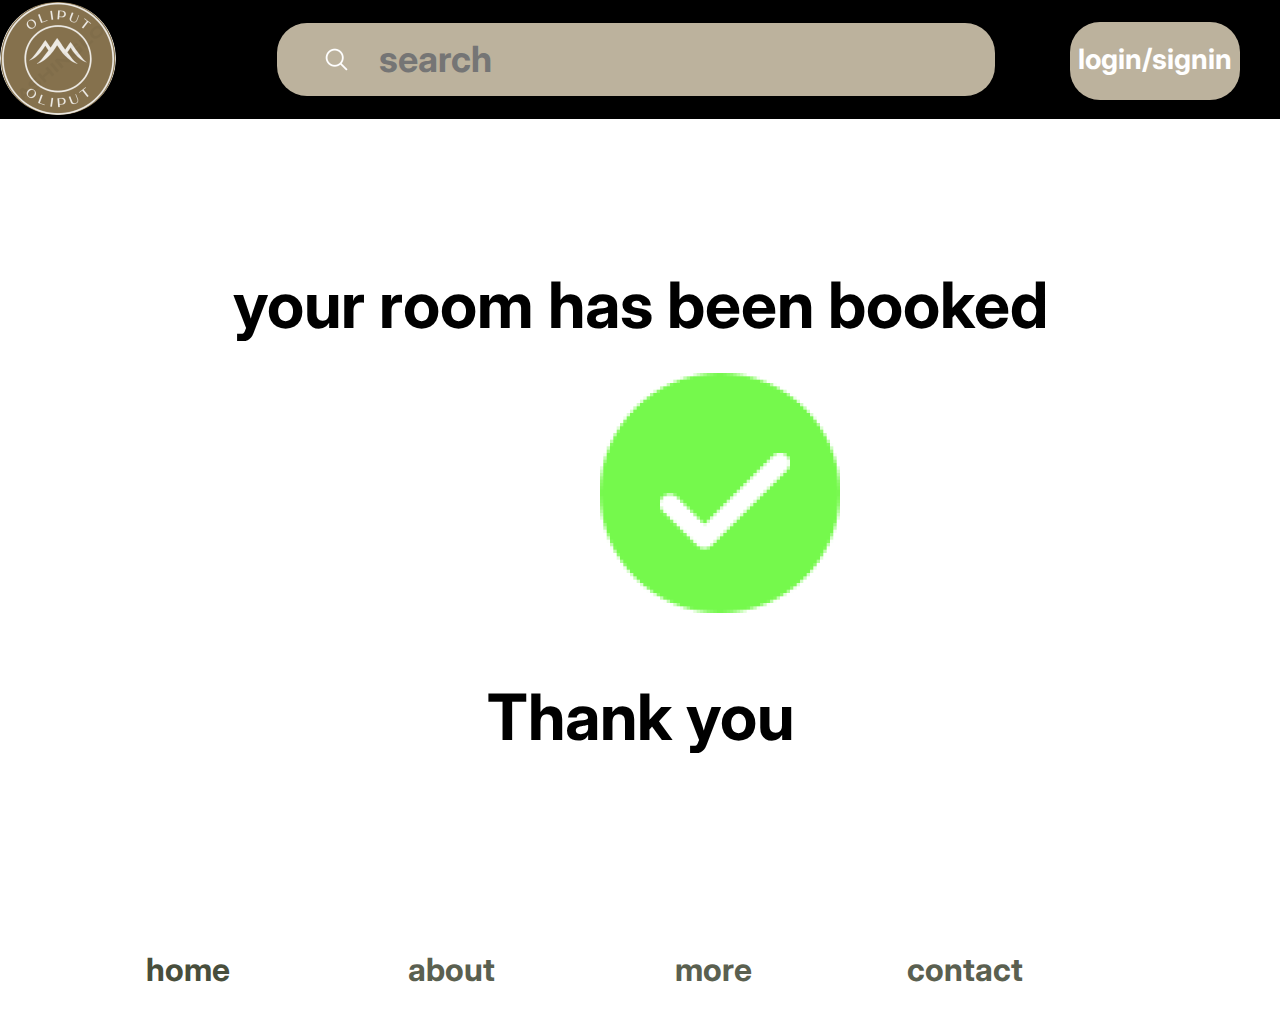
<file: assignment 2/desktop-10.html>
<!DOCTYPE html>
<html>
  <head>
    <meta charset="utf-8" />
    <meta name="viewport" content="initial-scale=1, width=device-width" />

    <link rel="stylesheet" href="./global.css" />
    <link rel="stylesheet" href="./desktop-10.css" />
    <link
      rel="stylesheet"
      href="https://fonts.googleapis.com/css2?family=Inter:wght@300;400;600;700;800&display=swap"
    />
  </head>
  <body>
    <div class="desktop-10">
      <div class="smashinglogo-variations-g3"></div>
      <header class="first-frame">
        <div class="first-frame-child"></div>
        <div class="second-frame">
          <img
            class="smashinglogo-preview-goog3"
            loading="lazy"
            alt=""
            src="./public/smashinglogo---preview--google-chrome-29022024-14-48-19-2-21@2x.png"
          />
        </div>
        <div class="third-frame">
          <div class="search-box">
            <div class="search-box-child"></div>
            <img class="search-icon5" alt="" src="./public/search1@2x.png" />

            <input class="search6" placeholder="search" type="text" />
          </div>
        </div>
        <div class="login-frame">
          <button class="booked-room-message">
            <div class="booked-room-message-child"></div>
            <b class="loginsignin2" id="loginsigninText">login/signin</b>
          </button>
        </div>
      </header>
      <main class="line-divider1">
        <div class="line-divider-child"></div>
        <section class="u-p-i-container">
          <h1 class="your-room-has">your room has been booked</h1>
        </section>
        <h1 class="thank-you">Thank you</h1>
        <footer class="more-contact-link">
          <img class="home-about-links" loading="lazy" alt="" />

          <div class="first-contact-frame">
            <div class="second-contact-frame">
              <div class="home-wrapper">
                <b class="home5">home</b>
              </div>
              <div class="about-wrapper">
                <b class="about5">about</b>
              </div>
              <b class="more7">more</b>
              <b class="contact5">contact </b>
            </div>
          </div>
        </footer>
        <div class="upi-container">
          <b class="upi1">UPI</b>
          <img class="ok-icon" loading="lazy" alt="" src="./public/ok@2x.png" />
        </div>
      </main>
    </div>

    <script>
      var loginsigninText = document.getElementById("loginsigninText");
      if (loginsigninText) {
        loginsigninText.addEventListener("click", function (e) {
          window.location.href = "./desktop-2.html";
        });
      }
      </script>
  </body>
</html>
</file>
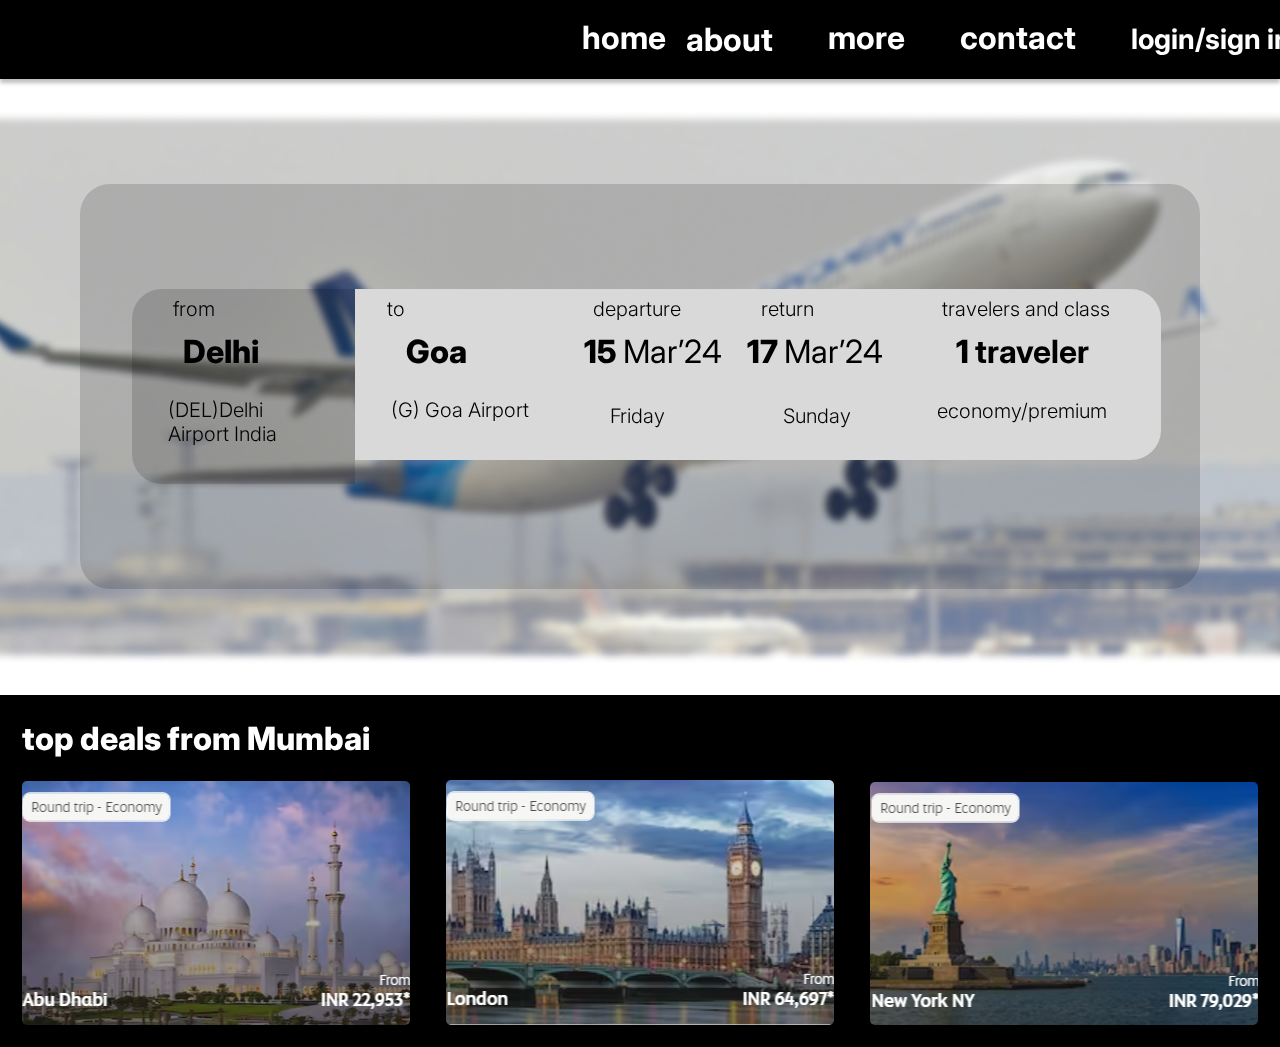
<file: assignment 2/desktop-6.html>
<!DOCTYPE html>
<html>
  <head>
    <meta charset="utf-8" />
    <meta name="viewport" content="initial-scale=1, width=device-width" />

    <link rel="stylesheet" href="./global.css" />
    <link rel="stylesheet" href="./desktop-6.css" />
    <link
      rel="stylesheet"
      href="https://fonts.googleapis.com/css2?family=Inter:wght@300;400;600;700;800&display=swap"
    />
  </head>
  <body>
    <div class="desktop-6">
      <header class="f-r-a-m-e-delhi-airport">
        <div class="f-r-a-m-e-delhi-airport-child"></div>
        <div class="f-r-a-m-emore">
          <h2 class="home1" id="homeText">home</h2>
          <div class="t-e-x-thome">
            <h2 class="about1" id="aboutText">about</h2>
          </div>
        </div>
        <h2 class="more1">more</h2>
        <div class="f-r-a-m-econtact">
          <h2 class="contact1">contact</h2>
        </div>
        <div class="frame-delhi-d-e-l-delhi-airpor">
          <h3 class="loginsign-in1" id="loginsignInText">login/sign in</h3>
        </div>
      </header>
      <section class="rectangle-delhi-airport-image">
        <div class="wrapper-daniel-eledut-xdkx1nkg">
          <img
            class="daniel-eledut-xdkx1nkgjpe-unsp-icon"
            loading="lazy"
            alt=""
            src="./public/danieleledutxdkx1nkgjpeunsplash-1@2x.png"
          />
        </div>
        <div class="t-e-x-tfromdeparture">
          <div class="rectangle-shape"></div>
          <div class="t-e-x-ttoarrival">
            <div class="frame-delhi-goa-flight"></div>
            <div class="f-r-a-m-e-d-e-l-delhi-airport">
              <div class="text-friday-sunday">
                <div class="from">from</div>
                <div class="t-e-x-ttraveler">
                  <h2 class="delhi1">Delhi</h2>
                </div>
              </div>
            </div>
            <div class="deldelhi-airport-india">(DEL)Delhi Airport India</div>
          </div>
          <div class="t-e-x-ttoarrival1">
            <div class="t-e-x-ttoarrival-child"></div>
            <div class="to-parent">
              <div class="to">to</div>
              <div class="airport-info">
                <h2 class="goa1">Goa</h2>
              </div>
            </div>
            <div class="g-goa-airport-wrapper">
              <div class="g-goa-airport">(G) Goa Airport</div>
            </div>
          </div>
          <div class="t-e-x-ttoarrival2">
            <div class="t-e-x-ttoarrival-item"></div>
            <div class="frame-container">
              <div class="departure-wrapper">
                <div class="departure">departure</div>
              </div>
              <div class="mar24">
                <span class="span">15 </span>
                <span>Mar’24</span>
              </div>
            </div>
            <div class="friday-wrapper">
              <div class="friday">Friday</div>
            </div>
          </div>
          <div class="t-e-x-ttoarrival3">
            <div class="t-e-x-ttoarrival-inner"></div>
            <div class="frame-div">
              <div class="return-wrapper">
                <div class="return">return</div>
              </div>
              <div class="mar241">
                <span class="span1">17 </span>
                <span>Mar’24</span>
              </div>
            </div>
            <div class="sunday-wrapper">
              <div class="sunday">Sunday</div>
            </div>
          </div>
          <div class="traveler-details-parent">
            <div class="traveler-details"></div>
            <div class="frame-wrapper">
              <div class="travelers-and-class-parent">
                <div class="travelers-and-class">travelers and class</div>
                <div class="traveler-wrapper">
                  <h2 class="traveler">
                    <span class="span2">1 </span>
                    <span>traveler</span>
                  </h2>
                </div>
              </div>
            </div>
            <div class="seat-class">
              <div class="economypremium">economy/premium</div>
            </div>
          </div>
        </div>
      </section>
      <b class="enter-the-code">Enter the code we just sent you</b>
      <section class="rectangle-container">
        <div class="frame-child1"></div>
        <div class="mumbai-top-deals">
          <h2 class="top-deals-from">top deals from Mumbai</h2>
        </div>
        <div class="etihad-booking-section">
          <img
            class="etihad-airways-book-flights"
            loading="lazy"
            alt=""
            src="./public/etihad-airways--book-flights-manage-and-checkin-online--google-chrome-01032024-20-46-51-2-1@2x.png"
          />

          <img
            class="etihad-airways-book-flights1"
            loading="lazy"
            alt=""
            src="./public/etihad-airways--book-flights-manage-and-checkin-online--google-chrome-01032024-20-46-51-3-1@2x.png"
          />

          <img
            class="etihad-airways-book-flights2"
            loading="lazy"
            alt=""
            src="./public/etihad-airways--book-flights-manage-and-checkin-online--google-chrome-01032024-20-46-51-4-1@2x.png"
          />
        </div>
      </section>
    </div>

    <script>
      var homeText = document.getElementById("homeText");
      if (homeText) {
        homeText.addEventListener("click", function (e) {
          window.location.href = "./desktop-4.html";
        });
      }
      
      var aboutText = document.getElementById("aboutText");
      if (aboutText) {
        aboutText.addEventListener("click", function (e) {
          window.location.href = "./desktop-5.html";
        });
      }
      
      var loginsignInText = document.getElementById("loginsignInText");
      if (loginsignInText) {
        loginsignInText.addEventListener("click", function (e) {
          window.location.href = "./desktop-2.html";
        });
      }
      </script>
  </body>
</html>
</file>
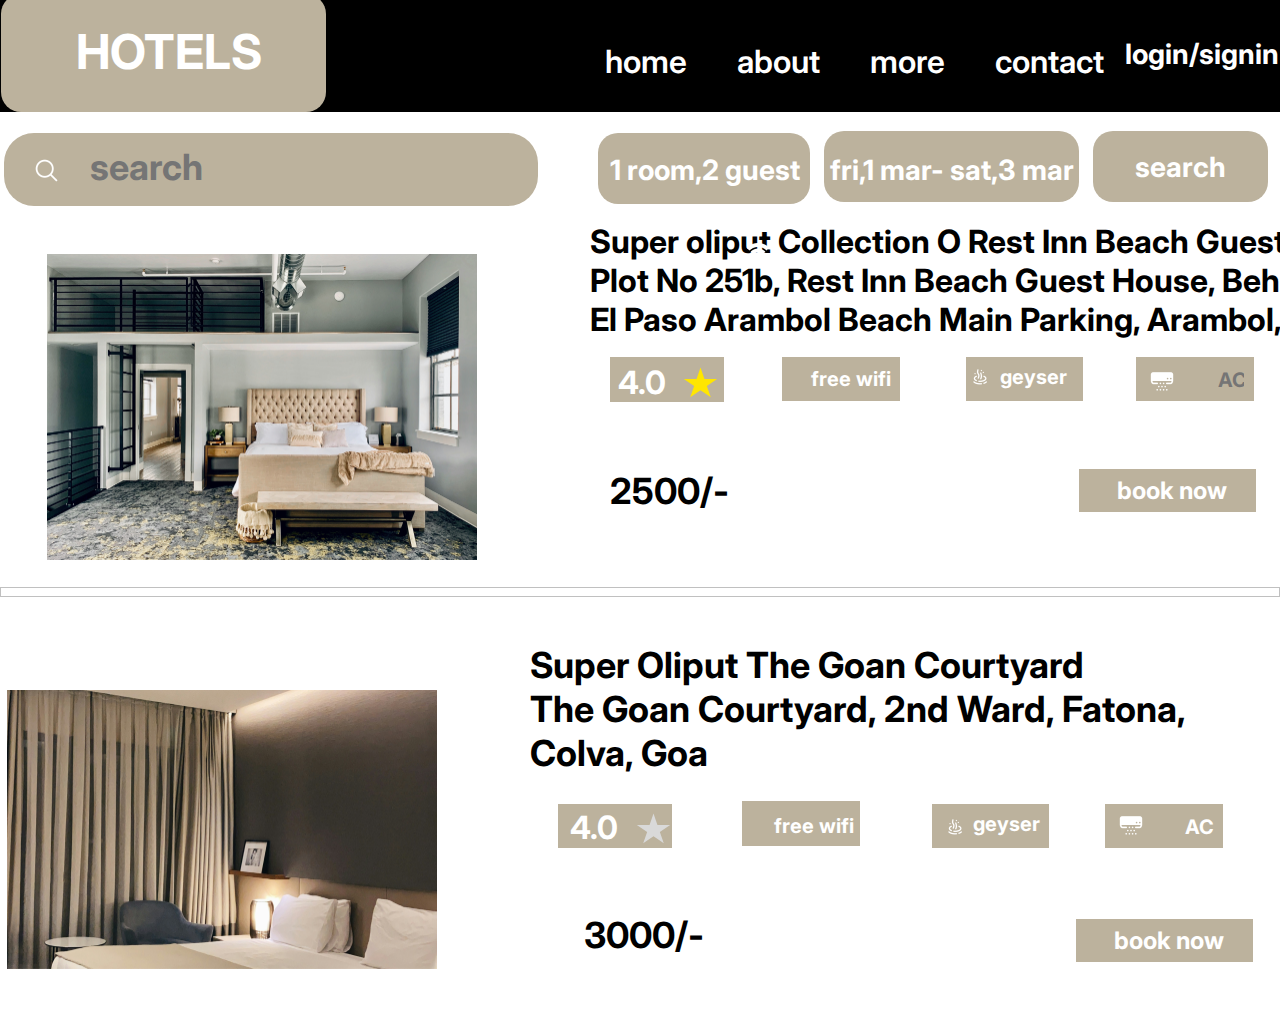
<file: assignment 2/desktop-7.html>
<!DOCTYPE html>
<html>
  <head>
    <meta charset="utf-8" />
    <meta name="viewport" content="initial-scale=1, width=device-width" />

    <link rel="stylesheet" href="./global.css" />
    <link rel="stylesheet" href="./desktop-7.css" />
    <link
      rel="stylesheet"
      href="https://fonts.googleapis.com/css2?family=Inter:wght@300;400;600;700;800&display=swap"
    />
  </head>
  <body>
    <div class="desktop-7">
      <div class="smashinglogo-variations-g"></div>
      <div class="point3d-commercial-imaging-ltd"></div>
      <div class="f-r-a-m-e-header">
        <header class="luggage-assistance">Luggage Assistance</header>
      </div>
      <div class="us-dollar-circled"></div>
      <section class="frame-container1">
        <div class="hotels-section">
          <div class="hotels-section-child"></div>
          <div class="search-bar-frame">
            <div class="search-bar-frame-child"></div>
            <h3 class="hotels">HOTELS</h3>
          </div>
          <div class="login-signin-button">
            <div class="frame-collection">
              <div class="fri-mar-sat-mar-section">
                <div class="search-container">
                  <div class="home2" id="homeText">home</div>
                  <div class="about2" id="aboutText">about</div>
                  <div class="more2" id="moreText">more</div>
                  <div class="contact2">contact</div>
                </div>
              </div>
              <b class="loginsignin" id="loginsigninText">login/signin</b>
            </div>
          </div>
        </div>
      </section>
      <section class="backgrounds-frame">
        <div class="header-frame">
          <div class="framesfor-h-o-t-e-l-s-wrapper">
            <div class="framesfor-h-o-t-e-l-s">
              <div class="search-icon-parent">
                <div class="search-icon1"></div>
                <div class="searchinput">
                  <div class="searchinput-child"></div>
                  <div class="backgrounds">
                    <img
                      class="search-icon2"
                      alt=""
                      src="./public/search1@2x.png"
                    />
                  </div>
                  <input class="search1" placeholder="search" type="text" />
                </div>
              </div>
              <div class="reisetopia-ai6su7mu9ro-unsplas-parent">
                <div class="reisetopia-ai6su7mu9ro-unsplas"></div>
                <img
                  class="adam-winger-vgs8z60yt2c-unspla-icon"
                  loading="lazy"
                  alt=""
                  src="./public/adamwingervgs8z60yt2cunsplash-1@2x.png"
                />
              </div>
            </div>
          </div>
          <div class="frame-container-parent">
            <div class="frame-container2">
              <div class="frame-container-inner">
                <div class="frame-parent1">
                  <div class="frame-wrapper1">
                    <div class="rectangle-parent1">
                      <div class="frame-child2"></div>
                      <b class="room2-guest">1 room,2 guest</b>
                    </div>
                  </div>
                  <div class="date-picker">
                    <div class="date-picker-child"></div>
                    <b class="fri1-mar-sat3">fri,1 mar- sat,3 mar</b>
                  </div>
                  <button class="date-picker1">
                    <div class="date-picker-item"></div>
                    <b class="search2">search</b>
                  </button>
                </div>
              </div>
              <b class="super-oliput-collection-container">
                <p class="super-oliput-collection">
                  Super oliput Collection O Rest Inn Beach Guest House
                </p>
                <p class="plot-no-251b">
                  Plot No 251b, Rest Inn Beach Guest House, Behind Hotel El Paso
                  Arambol Beach Main Parking, Arambol, Goa
                </p>
              </b>
              <div class="facility-group">
                <div class="hot-springs-label">
                  <div class="parent-frame">
                    <div class="child-frame">
                      <div class="child-frame-child"></div>
                      <b class="text-frame">4.0</b>
                      <img
                        class="star-icon"
                        loading="lazy"
                        alt=""
                        src="./public/star-1.svg"
                      />
                    </div>
                  </div>
                  <button class="rectangle-shape1">
                    <div class="child-frame1"></div>
                    <div class="text-frame1">
                      <b class="free-wifi">free wifi</b>
                      <img
                        class="wi-fi-icon"
                        alt=""
                        src="./public/wifi@2x.png"
                      />
                    </div>
                  </button>
                  <button class="frame-button">
                    <div class="frame-child3"></div>
                    <img
                      class="hot-springs-icon"
                      alt=""
                      src="./public/hot-springs@2x.png"
                    />

                    <b class="geyser">geyser</b>
                  </button>
                  <div class="rectangle-parent2">
                    <div class="frame-child4"></div>
                    <div class="air-conditioner-wrapper">
                      <img
                        class="air-conditioner-icon"
                        alt=""
                        src="./public/air-conditioner@2x.png"
                      />
                    </div>
                    <input class="ac" placeholder="AC" type="text" />
                  </div>
                </div>
              </div>
            </div>
            <div class="line-shape">
              <div class="parent">
                <b class="b">2500/-</b>
                <div class="rectangle-parent3">
                  <div class="frame-child5"></div>
                  <b class="book-now" id="bookNowText">book now</b>
                </div>
              </div>
            </div>
          </div>
        </div>
      </section>
      <div class="desktop-7-inner">
        <img class="line-icon" alt="" />
      </div>
      <section class="desktop-7-child">
        <footer class="linus-mimietz-p3uwyaujtqo-unsp-parent">
          <img
            class="linus-mimietz-p3uwyaujtqo-unsp-icon"
            alt=""
            src="./public/linusmimietzp3uwyaujtqounsplash-1@2x.png"
          />

          <div class="parent-frame-wrapper">
            <div class="parent-frame1">
              <div class="search-area">
                <b class="super-oliput-the-container">
                  <p class="super-oliput-the">
                    Super Oliput The Goan Courtyard
                  </p>
                  <p class="the-goan-courtyard">
                    The Goan Courtyard, 2nd Ward, Fatona, Colva, Goa
                  </p>
                </b>
              </div>
              <div class="hotel-name">
                <div class="hot-springs-a-c">
                  <div class="star-rating">
                    <div class="info-label">
                      <div class="info-label-child"></div>
                      <b class="book-now-c">4.0</b>
                      <div class="frame-with-star">
                        <img
                          class="parent-frame-icon"
                          alt=""
                          src="./public/parent-frame.svg"
                        />
                      </div>
                    </div>
                  </div>
                  <div class="free-wifi-symbol">
                    <div class="price-tag">
                      <div class="book-now-c-t-a-label"></div>
                      <div class="free-wifi-parent">
                        <b class="free-wifi1">free wifi</b>
                        <img
                          class="wi-fi-icon1"
                          alt=""
                          src="./public/wifi@2x.png"
                        />
                      </div>
                    </div>
                  </div>
                  <div class="geyser-a-c">
                    <div class="geyser-a-c-child"></div>
                    <div class="air-conditioner">
                      <img
                        class="hot-springs-icon1"
                        alt=""
                        src="./public/hot-springs@2x.png"
                      />
                    </div>
                    <b class="geyser1">geyser</b>
                  </div>
                  <div class="geyser-a-c1">
                    <div class="geyser-a-c-item"></div>
                    <img
                      class="air-conditioner-icon1"
                      alt=""
                      src="./public/air-conditioner@2x.png"
                    />

                    <div class="ac-wrapper">
                      <b class="ac1">AC</b>
                    </div>
                  </div>
                </div>
              </div>
              <div class="u-s-d-icon-parent">
                <div class="u-s-d-icon">
                  <div class="search-frame">
                    <div class="hot-springs-frame">
                      <div class="us-dollar-circled1"></div>
                    </div>
                    <b class="wi-fi-label-container">
                      <p class="p">3000/-</p>
                    </b>
                  </div>
                </div>
                <div class="book-now-button">
                  <div class="book-now-button-child"></div>
                  <b class="book-now1">book now</b>
                </div>
              </div>
            </div>
          </div>
        </footer>
      </section>
    </div>

    <script>
      var homeText = document.getElementById("homeText");
      if (homeText) {
        homeText.addEventListener("click", function (e) {
          window.location.href = "./desktop-4.html";
        });
      }
      
      var aboutText = document.getElementById("aboutText");
      if (aboutText) {
        aboutText.addEventListener("click", function (e) {
          window.location.href = "./desktop-5.html";
        });
      }
      
      var moreText = document.getElementById("moreText");
      if (moreText) {
        moreText.addEventListener("click", function (e) {
          window.location.href = "./desktop-5.html";
        });
      }
      
      var loginsigninText = document.getElementById("loginsigninText");
      if (loginsigninText) {
        loginsigninText.addEventListener("click", function (e) {
          window.location.href = "./desktop-2.html";
        });
      }
      
      var bookNowText = document.getElementById("bookNowText");
      if (bookNowText) {
        bookNowText.addEventListener("click", function (e) {
          window.location.href = "./desktop-8.html";
        });
      }
      </script>
  </body>
</html>
</file>
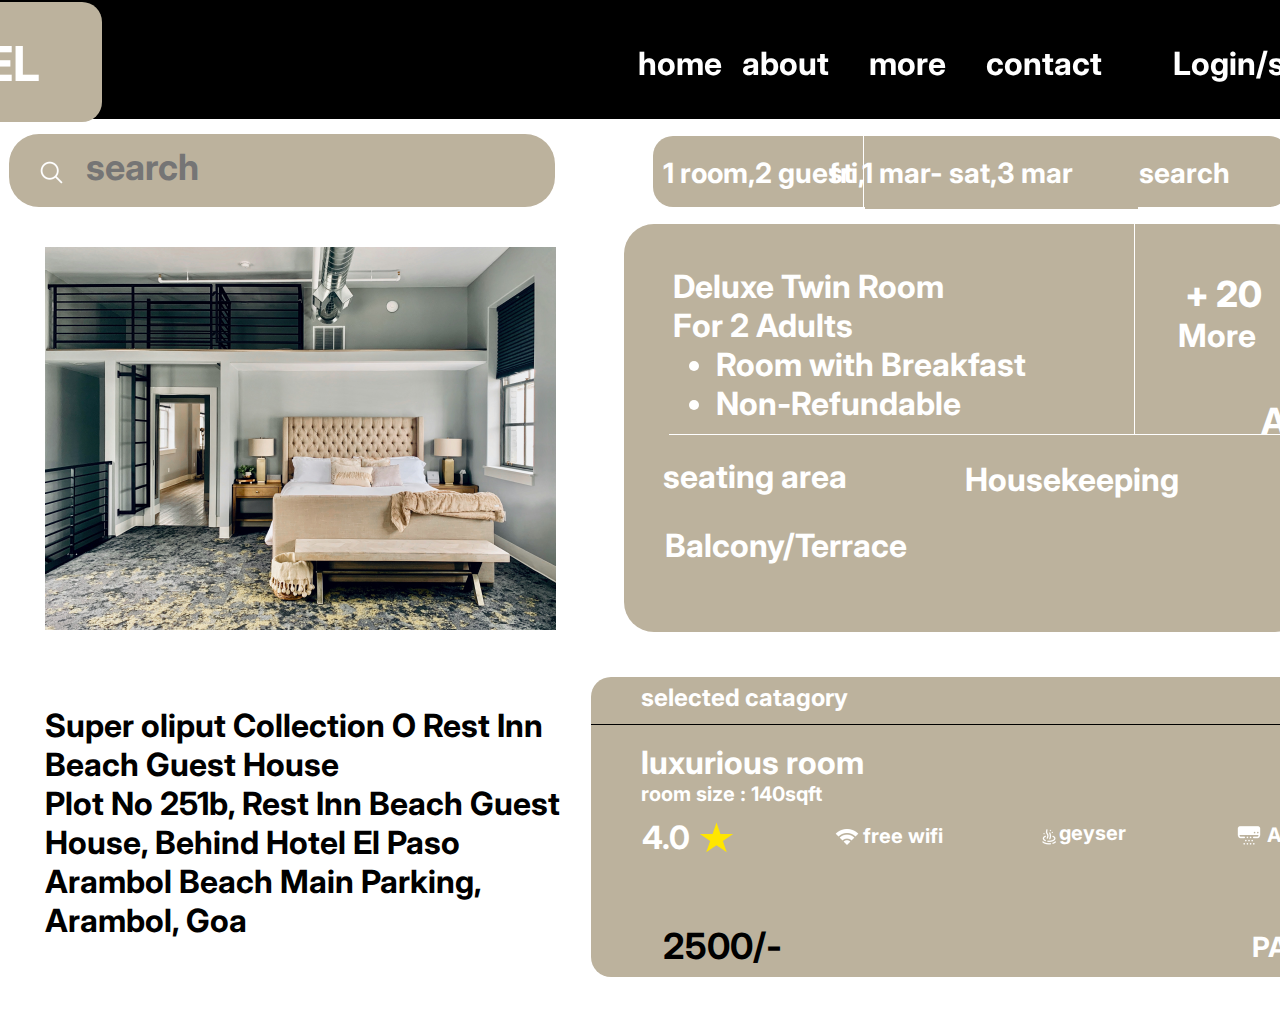
<file: assignment 2/desktop-8.html>
<!DOCTYPE html>
<html>
  <head>
    <meta charset="utf-8" />
    <meta name="viewport" content="initial-scale=1, width=device-width" />

    <link rel="stylesheet" href="./global.css" />
    <link rel="stylesheet" href="./desktop-8.css" />
    <link
      rel="stylesheet"
      href="https://fonts.googleapis.com/css2?family=Inter:wght@300;400;600;700;800&display=swap"
    />
  </head>
  <body>
    <div class="desktop-8">
      <div class="desktop-8-child"></div>
      <b class="selected">selected</b>
      <div class="smashinglogo-variations-g1"></div>
      <div class="frame-parent2">
        <header class="frame-header">
          <div class="frame-child6"></div>
          <div class="home-parent">
            <b class="home3" id="homeText">home</b>
            <b class="about3" id="aboutText">about</b>
          </div>
          <b class="more3" id="moreText">more</b>
          <div class="contact-wrapper">
            <b class="contact3">contact </b>
          </div>
          <b class="loginsign-in2" id="loginsignInText">Login/sign in</b>
        </header>
        <div class="days-of-week-text">
          <button class="rectangle-parent4">
            <div class="frame-child7"></div>
            <b class="hotel1"> HOTEL </b>
          </button>
        </div>
      </div>
      <input class="desktop-8-item" type="text" />

      <div class="reisetopia-ai6su7mu9ro-unsplas1"></div>
      <div class="search-container1">
        <div class="search-bar-parent">
          <div class="search-bar">
            <div class="search-bar-child"></div>
            <img class="search-icon3" alt="" src="./public/search1@2x.png" />

            <input class="search3" placeholder="search" type="text" />
          </div>
          <div class="room-guest-label-parent">
            <div class="room-guest-label">
              <div class="room-guest-label-child"></div>
              <b class="room2-guest1">1 room,2 guest</b>
            </div>
            <div class="more-amenities-label"></div>
          </div>
        </div>
        <b class="fri1-mar-sat31">fri,1 mar- sat,3 mar</b>
        <button class="rectangle-parent5">
          <div class="frame-child8"></div>
          <div class="line-div"></div>
          <div class="search-wrapper">
            <b class="search4">search</b>
          </div>
        </button>
      </div>
      <div class="dividerline"></div>
      <div class="more-amenities">
        <p class="p1">
          <b class="b1"> </b>
          <span class="span3"> + 20</span>
        </p>
        <p class="more4">
          <b class="more5"> More </b>
        </p>
        <p class="amenities">
          <b class="amenities1">Amenities</b>
        </p>
      </div>
      <main class="adamwinger-v-gszy-tcunsplashre-parent">
        <section class="adamwinger-v-gszy-tcunsplashre">
          <div class="superoliputcollectionheader">
            <img
              class="adam-winger-vgs8z60yt2c-unspla-icon1"
              loading="lazy"
              alt=""
              src="./public/adamwingervgs8z60yt2cunsplash-11@2x.png"
            />
          </div>
          <div class="seatingarea">
            <div class="seatingarea-child"></div>
            <div class="housekeeping">
              <div class="balcony-terrace">
                <div class="deluxetwinroomdescription">
                  <b class="deluxe-twin-room-container">
                    <p class="deluxe-twin-room">Deluxe Twin Room</p>
                    <p class="for-2-adults">For 2 Adults</p>
                    <ul class="room-with-breakfast-non-refund">
                      <li class="room-with-breakfast">Room with Breakfast</li>
                      <li class="non-refundable">Non-Refundable</li>
                    </ul>
                    <p class="blank-line">&nbsp;</p>
                  </b>
                </div>
                <div class="selectedcategory"></div>
              </div>
            </div>
            <div class="p-a-yframe">
              <div class="seating-area-parent">
                <b class="seating-area">seating area</b>
                <div class="housekeeping-wrapper">
                  <b class="housekeeping1">
                    <p class="housekeeping2">Housekeeping</p>
                  </b>
                </div>
              </div>
              <div class="separatorline">
                <b class="balconyterrace">Balcony/Terrace</b>
              </div>
            </div>
          </div>
        </section>
        <section class="amenitiestext">
          <div class="hotelinfotext">
            <b class="super-oliput-collection-container1">
              <p class="super-oliput-collection1">
                Super oliput Collection O Rest Inn Beach Guest House
              </p>
              <p class="plot-no-251b1">
                Plot No 251b, Rest Inn Beach Guest House, Behind Hotel El Paso
                Arambol Beach Main Parking, Arambol, Goa
              </p>
            </b>
          </div>
          <div class="pricerectangle">
            <div class="pricerectangle-child"></div>
            <div class="roomsizetext-parent">
              <div class="roomsizetext">
                <b class="luxurious-room">
                  <p class="luxurious-room1">luxurious room</p>
                </b>
                <b class="room-size">room size : 140sqft</b>
              </div>
              <div class="wifiicons">
                <div class="freewifitext">
                  <b class="seatingareatext">4.0</b>
                  <img
                    class="housekeepingtext-icon"
                    loading="lazy"
                    alt=""
                    src="./public/star-1.svg"
                  />
                </div>
                <div class="balconyterracetext">
                  <div class="superoliputcollection">
                    <div class="wi-fi"></div>
                    <img
                      class="wi-fi-icon2"
                      loading="lazy"
                      alt=""
                      src="./public/wifi@2x.png"
                    />
                  </div>
                  <b class="free-wifi2">free wifi</b>
                </div>
                <div class="geyserimagecontainer">
                  <div class="hot-springs-area">
                    <div class="hot-springs-frame1">
                      <div class="hot-springs"></div>
                      <img
                        class="hot-springs-icon2"
                        loading="lazy"
                        alt=""
                        src="./public/hot-springs@2x.png"
                      />
                    </div>
                    <div class="geyser-label">
                      <b class="geyser2">geyser</b>
                    </div>
                  </div>
                </div>
                <div class="a-c-frames">
                  <div class="selected-category-star">
                    <div class="star-frame">
                      <div class="air-conditioner1"></div>
                      <img
                        class="air-conditioner-icon2"
                        loading="lazy"
                        alt=""
                        src="./public/air-conditioner@2x.png"
                      />
                    </div>
                    <b class="ac2">AC</b>
                  </div>
                </div>
              </div>
              <div class="line-separator1"></div>
              <div class="more-amenities-label1">
                <div class="parent-frame2">
                  <div class="star"></div>
                </div>
                <b class="selected-catagory">selected catagory</b>
              </div>
            </div>
            <div class="payment-frame">
              <img class="pay-button-label" loading="lazy" alt="" />

              <div class="line-separator-label">
                <div class="footer-frame">
                  <div class="us-dollar-circled2"></div>
                  <b class="currency-circle">2500/-</b>
                </div>
                <b class="pay" id="pAYText">PAY</b>
              </div>
            </div>
          </div>
        </section>
      </main>
    </div>

    <script>
      var homeText = document.getElementById("homeText");
      if (homeText) {
        homeText.addEventListener("click", function (e) {
          window.location.href = "./desktop-4.html";
        });
      }
      
      var aboutText = document.getElementById("aboutText");
      if (aboutText) {
        aboutText.addEventListener("click", function (e) {
          window.location.href = "./desktop-5.html";
        });
      }
      
      var moreText = document.getElementById("moreText");
      if (moreText) {
        moreText.addEventListener("click", function (e) {
          window.location.href = "./desktop-5.html";
        });
      }
      
      var loginsignInText = document.getElementById("loginsignInText");
      if (loginsignInText) {
        loginsignInText.addEventListener("click", function (e) {
          window.location.href = "./desktop-2.html";
        });
      }
      
      var pAYText = document.getElementById("pAYText");
      if (pAYText) {
        pAYText.addEventListener("click", function (e) {
          window.location.href = "./desktop-9.html";
        });
      }
      </script>
  </body>
</html>
</file>
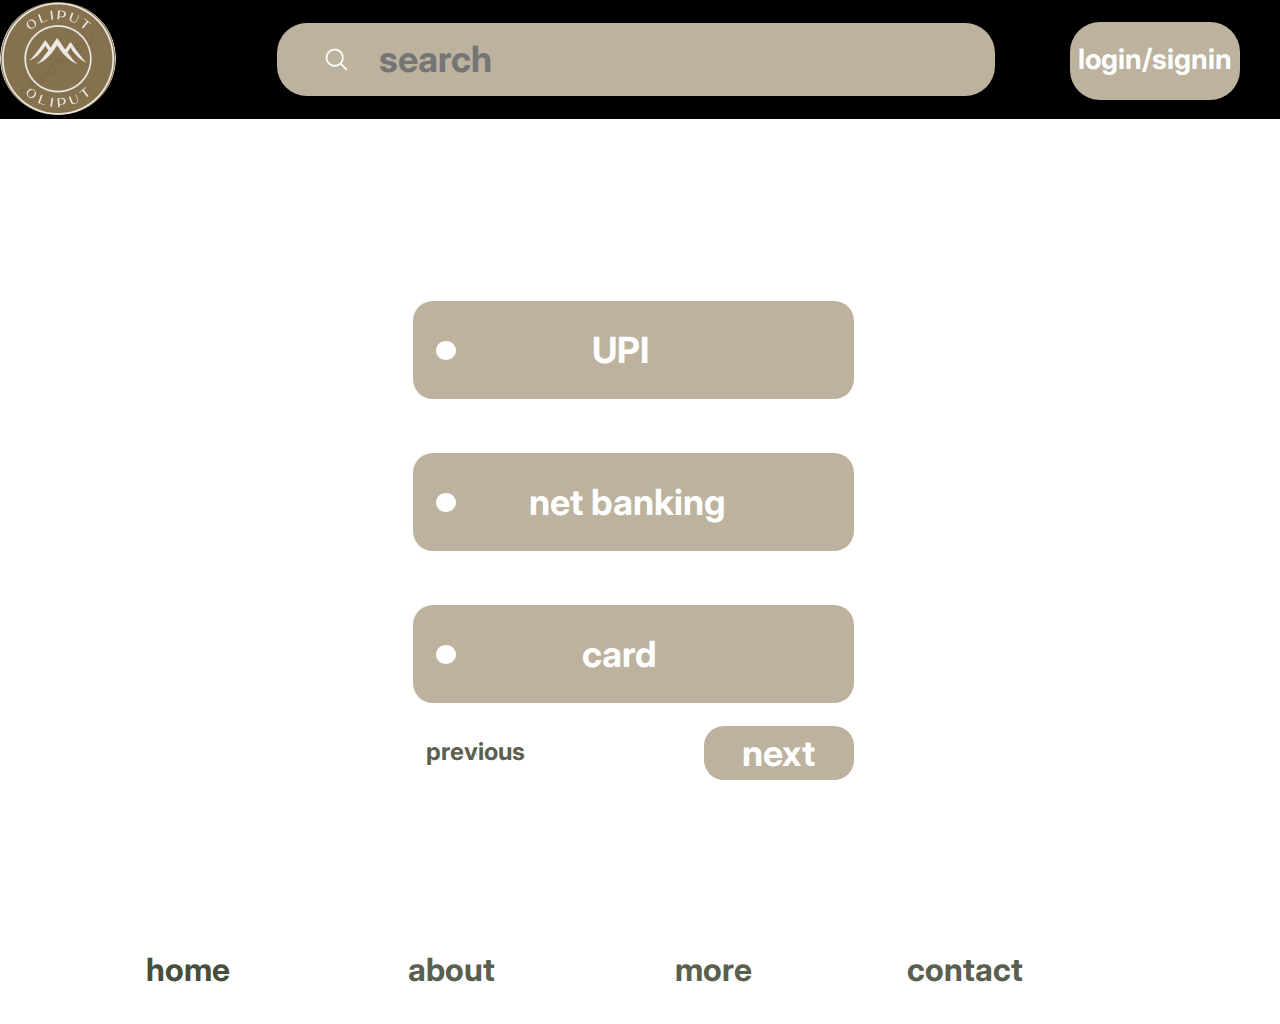
<file: assignment 2/desktop-9.html>
<!DOCTYPE html>
<html>
  <head>
    <meta charset="utf-8" />
    <meta name="viewport" content="initial-scale=1, width=device-width" />

    <link rel="stylesheet" href="./global.css" />
    <link rel="stylesheet" href="./desktop-9.css" />
    <link
      rel="stylesheet"
      href="https://fonts.googleapis.com/css2?family=Inter:wght@300;400;600;700;800&display=swap"
    />
  </head>
  <body>
    <div class="desktop-9">
      <div class="smashinglogo-variations-g2"></div>
      <header class="frame-a">
        <div class="frame-a-child"></div>
        <div class="frame-b1">
          <img
            class="smashinglogo-preview-goog2"
            loading="lazy"
            alt=""
            src="./public/smashinglogo---preview--google-chrome-29022024-14-48-19-2-21@2x.png"
          />
        </div>
        <div class="frame-d1">
          <div class="frame-e1">
            <div class="frame-e-child"></div>
            <img class="search-icon4" alt="" src="./public/search1@2x.png" />

            <input class="search5" placeholder="search" type="text" />
          </div>
        </div>
        <div class="frame-f">
          <button class="frame-g">
            <div class="frame-g-child"></div>
            <b class="loginsignin1" id="loginsigninText">login/signin</b>
          </button>
        </div>
      </header>
      <main class="ellipse-a">
        <div class="ellipse-a-child"></div>
        <div class="frame-h">
          <div class="frame-i">
            <button class="frame-j">
              <div class="frame-j-child"></div>
              <img class="frame-j-item" alt="" src="./public/ellipse-1.svg" />

              <b class="upi">UPI</b>
            </button>
            <button class="frame-j1">
              <div class="frame-j-inner"></div>
              <img class="ellipse-icon" alt="" src="./public/ellipse-1.svg" />

              <b class="net-banking">net banking</b>
            </button>
            <div class="line-separator2">
              <button class="home-frame">
                <div class="home-frame-child"></div>
                <img
                  class="home-frame-item"
                  alt=""
                  src="./public/ellipse-1.svg"
                />

                <b class="card">card</b>
              </button>
              <div class="next-button1">
                <div class="previous-button">
                  <b class="previous">previous</b>
                </div>
                <button class="login-signin-text">
                  <div class="login-signin-text-child"></div>
                  <b class="next3" id="nextText">next</b>
                </button>
              </div>
            </div>
          </div>
        </div>
        <footer class="home-frame1">
          <img class="line-node-icon" loading="lazy" alt="" />

          <div class="arrow-vector">
            <div class="more-contact-frame">
              <div class="contact-frame">
                <b class="home4">home</b>
              </div>
              <div class="contact-frame1">
                <b class="about4">about</b>
              </div>
              <b class="more6">more</b>
              <b class="contact4">contact </b>
            </div>
          </div>
        </footer>
        <img
          class="ellipse-a-item"
          loading="lazy"
          alt=""
          src="./public/arrow-1.svg"
        />
      </main>
    </div>

    <script>
      var loginsigninText = document.getElementById("loginsigninText");
      if (loginsigninText) {
        loginsigninText.addEventListener("click", function (e) {
          window.location.href = "./desktop.html";
        });
      }
      
      var nextText = document.getElementById("nextText");
      if (nextText) {
        nextText.addEventListener("click", function (e) {
          window.location.href = "./desktop-10.html";
        });
      }
      </script>
  </body>
</html>
</file>
<file: assignment 2/global.css>
body {
  margin: 0;
  line-height: normal;
}

:root {
  /* fonts */
  --font-inter: Inter;

  /* font sizes */
  --font-size-17xl: 36px;
  --font-size-3xl: 22px;
  --font-size-10xl: 29px;
  --font-size-5xl: 24px;
  --font-size-lgi: 19px;
  --font-size-21xl: 40px;
  --font-size-13xl: 32px;
  --font-size-xl: 20px;
  --font-size-45xl: 64px;
  --font-size-32xl: 51px;
  --font-size-19xl: 38px;
  --font-size-7xl: 26px;
  --font-size-base: 16px;
  --font-size-9xl: 28px;
  --font-size-29xl: 48px;

  /* Colors */
  --color-white: #fff;
  --color-cornflowerblue-100: #3b94e8;
  --color-cornflowerblue-200: #146ec1;
  --color-aqua: #00fdfd;
  --color-gray-100: #fffefe;
  --color-gray-200: #8a806b;
  --color-gray-300: rgba(0, 0, 0, 0.2);
  --color-gainsboro: #d9d9d9;
  --color-blue: #011afa;
  --color-lightgray: #cadbd7;
  --color-black: #000;
  --color-silver: #b0c2bd;
  --color-dimgray-100: #85714d;
  --color-dimgray-200: #5a6050;
  --color-darkgray: #bcb29d;
  --color-darkslategray: #484e3c;

  /* Gaps */
  --gap-107xl: 126px;
  --gap-0: 0px;
  --gap-59xl: 78px;
  --gap-2xs: 11px;
  --gap-115xl: 134px;
  --gap-43xl: 62px;
  --gap-21xl: 40px;
  --gap-xl: 20px;
  --gap-42xl: 61px;
  --gap-3xl: 22px;
  --gap-14xl: 33px;
  --gap-13xl: 32px;
  --gap-48xl: 67px;
  --gap-126xl: 145px;
  --gap-4xl: 23px;
  --gap-35xl: 54px;
  --gap-151xl: 170px;

  /* Paddings */
  --padding-123xl: 142px;
  --padding-xl: 20px;
  --padding-37xl: 56px;
  --padding-73xl: 92px;
  --padding-11xs: 2px;
  --padding-17xl: 36px;
  --padding-41xl: 60px;
  --padding-16xl: 35px;
  --padding-12xl: 31px;
  --padding-30xl: 49px;
  --padding-77xl: 96px;
  --padding-5xl: 24px;
  --padding-9xl: 28px;
  --padding-13xl: 32px;
  --padding-29xl: 48px;
  --padding-2xl: 21px;
  --padding-3xs: 10px;
  --padding-20xl: 39px;
  --padding-18xl: 37px;
  --padding-7xs: 6px;
  --padding-11xl: 30px;
  --padding-base: 16px;
  --padding-19xl: 38px;
  --padding-4xl: 23px;
  --padding-23xl: 42px;
  --padding-8xl: 27px;
  --padding-lgi: 19px;
  --padding-8xs: 5px;
  --padding-36xl: 55px;
  --padding-21xl: 40px;
  --padding-22xl: 41px;
  --padding-4xs: 9px;
  --padding-6xs: 7px;
  --padding-mid: 17px;
  --padding-7xl: 26px;
  --padding-2xs: 11px;
  --padding-smi: 13px;
  --padding-9xs: 4px;
  --padding-3xl: 22px;
  --padding-sm: 14px;
  --padding-33xl: 52px;
  --padding-10xl: 29px;
  --padding-86xl: 105px;
  --padding-49xl: 68px;
  --padding-5xs: 8px;
  --padding-10xs: 3px;
  --padding-mini: 15px;
  --padding-lg: 18px;
  --padding-12xs: 1px;
  --padding-xs: 12px;
  --padding-27xl: 46px;

  /* Border radiuses */
  --br-11xl: 30px;
  --br-41xl: 60px;
  --br-8xs: 5px;
  --br-xl: 20px;
}
</file>
<file: assignment 2/desktop-10.css>
.first-frame-child,
.smashinglogo-variations-g3 {
  width: 189px;
  height: 121px;
  position: relative;
  display: none;
}
.first-frame-child {
  height: 119px;
  width: 1440px;
  background-color: var(--color-black);
  max-width: 100%;
}
.smashinglogo-preview-goog3 {
  width: 116px;
  height: 113px;
  position: relative;
  border-radius: var(--br-41xl);
  object-fit: cover;
  z-index: 2;
}
.second-frame {
  width: 201px;
  display: flex;
  flex-direction: column;
  align-items: flex-start;
  justify-content: flex-start;
}
.search-box-child {
  height: 71px;
  width: 718px;
  position: relative;
  border-radius: var(--br-11xl);
  background-color: var(--color-darkgray);
  display: none;
  max-width: 100%;
}
.search-icon5,
.search6 {
  position: relative;
  z-index: 2;
}
.search-icon5 {
  height: 35px;
  width: 27px;
  object-fit: cover;
}
.search6 {
  width: 121px;
  border: 0;
  outline: 0;
  display: inline-block;
  font-family: var(--font-inter);
  font-size: var(--font-size-17xl);
  background-color: transparent;
  height: 44px;
  font-weight: 700;
  color: var(--color-gray-300);
  text-align: left;
}
.search-box,
.third-frame {
  display: flex;
  justify-content: flex-start;
  box-sizing: border-box;
  max-width: 100%;
}
.search-box {
  align-self: stretch;
  border-radius: var(--br-11xl);
  background-color: var(--color-darkgray);
  flex-direction: row;
  align-items: center;
  padding: var(--padding-smi) var(--padding-27xl) var(--padding-sm);
  gap: 0 27px;
  z-index: 1;
}
.third-frame {
  width: 718px;
  flex-direction: column;
  align-items: flex-start;
  padding: var(--padding-11xs) 0 0;
}
.booked-room-message-child {
  height: 78px;
  width: 179px;
  position: relative;
  border-radius: var(--br-11xl);
  background-color: var(--color-darkgray);
  display: none;
}
.loginsignin2 {
  position: relative;
  font-size: var(--font-size-9xl);
  font-family: var(--font-inter);
  color: var(--color-white);
  text-align: left;
  cursor: pointer;
  z-index: 2;
}
.booked-room-message {
  cursor: pointer;
  border: 0;
  padding: var(--padding-xl) var(--padding-5xs) var(--padding-5xl);
  background-color: var(--color-darkgray);
  border-radius: var(--br-11xl);
  display: flex;
  flex-direction: row;
  align-items: center;
  justify-content: center;
  z-index: 1;
}
.booked-room-message:hover {
  background-color: var(--color-gray-200);
}
.login-frame {
  display: flex;
  flex-direction: column;
  align-items: flex-start;
  justify-content: flex-start;
  padding: var(--padding-8xs) 0 0;
}
.first-frame {
  margin-top: -2px;
  align-self: stretch;
  background-color: var(--color-black);
  display: flex;
  flex-direction: row;
  align-items: center;
  justify-content: space-between;
  padding: var(--padding-11xs) var(--padding-21xl) var(--padding-9xs) 0;
  box-sizing: border-box;
  top: 0;
  z-index: 99;
  position: sticky;
  gap: var(--gap-xl);
  max-width: 100%;
}
.line-divider-child {
  align-self: stretch;
  height: 904px;
  position: relative;
  background-color: var(--color-white);
  display: none;
  z-index: 0;
}
.your-room-has {
  margin: 0;
  position: relative;
  font-size: inherit;
  font-weight: 700;
  font-family: inherit;
  z-index: 1;
}
.u-p-i-container {
  display: flex;
  flex-direction: row;
  align-items: flex-start;
  justify-content: flex-start;
  padding: 0 var(--padding-xl) 165px;
  box-sizing: border-box;
  max-width: 100%;
  text-align: left;
  font-size: var(--font-size-45xl);
  color: var(--color-black);
  font-family: var(--font-inter);
}
.thank-you {
  margin: 0;
  position: relative;
  font-size: inherit;
  font-weight: 700;
  font-family: inherit;
  display: inline-block;
  max-width: 100%;
  z-index: 1;
}
.home-about-links {
  height: 2px;
  max-width: 100%;
  overflow: hidden;
  flex-shrink: 0;
  object-fit: contain;
}
.home-about-links,
.home5 {
  align-self: stretch;
  position: relative;
  z-index: 1;
}
.home-wrapper {
  width: 194px;
  display: flex;
  flex-direction: column;
  align-items: flex-start;
  justify-content: flex-start;
  padding: 0 var(--padding-sm) 0 0;
  box-sizing: border-box;
  color: var(--color-darkslategray);
}
.about5 {
  align-self: stretch;
  position: relative;
  z-index: 1;
}
.about-wrapper {
  width: 199px;
  display: flex;
  flex-direction: column;
  align-items: flex-start;
  justify-content: flex-start;
  padding: 0 var(--padding-sm) 0 0;
  box-sizing: border-box;
}
.contact5,
.more7 {
  width: 164px;
  position: relative;
  display: inline-block;
  flex-shrink: 0;
  z-index: 1;
}
.contact5 {
  width: 247px;
}
.second-contact-frame {
  flex-direction: row;
  align-items: flex-start;
  gap: 0 68px;
}
.first-contact-frame,
.more-contact-link,
.second-contact-frame {
  display: flex;
  justify-content: flex-start;
  max-width: 100%;
}
.first-contact-frame {
  flex-direction: row;
  align-items: flex-start;
  padding: 0 0 0 var(--padding-xl);
  box-sizing: border-box;
}
.more-contact-link {
  align-self: stretch;
  flex-direction: column;
  align-items: center;
  gap: 23px 0;
  text-align: left;
  font-size: var(--font-size-13xl);
  color: var(--color-dimgray-200);
  font-family: var(--font-inter);
}
.upi1 {
  position: absolute;
  margin: 0 !important;
  top: -15px;
  left: 102px;
  display: inline-block;
  z-index: 2;
}
.ok-icon {
  height: 300px;
  flex: 1;
  position: relative;
  max-width: 100%;
  overflow: hidden;
  object-fit: cover;
  z-index: 3;
}
.upi-container {
  width: 300px;
  margin: 0 !important;
  position: absolute;
  top: 226px;
  left: 570px;
  display: flex;
  flex-direction: row;
  align-items: flex-start;
  justify-content: flex-start;
  font-size: var(--font-size-17xl);
  color: var(--color-white);
}
.desktop-10,
.line-divider1 {
  position: relative;
  background-color: var(--color-white);
  display: flex;
  flex-direction: column;
  justify-content: flex-start;
  box-sizing: border-box;
}
.line-divider1 {
  align-self: stretch;
  align-items: center;
  padding: 149px 0 var(--padding-13xl);
  gap: 170px 0;
  max-width: 100%;
  flex-shrink: 0;
  text-align: left;
  font-size: var(--font-size-45xl);
  color: var(--color-black);
  font-family: var(--font-inter);
}
.desktop-10 {
  width: 100%;
  overflow: hidden;
  align-items: flex-start;
  padding: 0 0 var(--padding-10xs);
  letter-spacing: normal;
}
@media screen and (max-width: 1050px) {
  .second-contact-frame {
    gap: 0 68px;
  }
  .first-contact-frame {
    max-width: calc(100% - 20px);
  }
}
@media screen and (max-width: 1000px) {
  .thank-you,
  .your-room-has {
    font-size: var(--font-size-32xl);
  }
  .about5,
  .contact5,
  .home5,
  .more7 {
    font-size: var(--font-size-7xl);
  }
  .second-contact-frame {
    flex-wrap: wrap;
  }
  .upi1 {
    font-size: var(--font-size-10xl);
  }
  .line-divider1 {
    padding-top: 97px;
    padding-bottom: var(--padding-2xl);
    box-sizing: border-box;
  }
}
@media screen and (max-width: 725px) {
  .second-contact-frame {
    gap: 0 68px;
  }
  .line-divider1 {
    gap: 170px 0;
  }
}
@media screen and (max-width: 450px) {
  .search-box {
    padding-left: var(--padding-xl);
    padding-right: var(--padding-xl);
    box-sizing: border-box;
  }
  .thank-you,
  .your-room-has {
    font-size: var(--font-size-19xl);
  }
  .about5,
  .contact5,
  .home5,
  .more7 {
    font-size: var(--font-size-lgi);
  }
  .upi1 {
    font-size: var(--font-size-3xl);
  }
  .line-divider1 {
    gap: 170px 0;
    padding-top: 63px;
    padding-bottom: var(--padding-xl);
    box-sizing: border-box;
  }
}
</file>
<file: assignment 2/desktop-6.css>
.f-r-a-m-e-delhi-airport-child {
  height: 79px;
  width: 1440px;
  position: relative;
  background-color: var(--color-black);
  box-shadow: 0 4px 4px rgba(0, 0, 0, 0.25);
  display: none;
  max-width: 100%;
}
.about1,
.home1 {
  margin: 0;
  position: relative;
  font-size: inherit;
  font-weight: 700;
  font-family: inherit;
  cursor: pointer;
  z-index: 1;
}
.f-r-a-m-emore,
.t-e-x-thome {
  display: flex;
  align-items: flex-start;
}
.t-e-x-thome {
  flex-direction: column;
  justify-content: flex-start;
  padding: var(--padding-11xs) 0 0;
}
.f-r-a-m-emore {
  width: 234px;
  flex-direction: row;
  justify-content: space-between;
  gap: var(--gap-xl);
}
.contact1,
.more1 {
  margin: 0;
  position: relative;
  font-size: inherit;
  font-weight: 700;
  font-family: inherit;
  z-index: 1;
}
.contact1 {
  white-space: nowrap;
}
.f-r-a-m-econtact {
  width: 174px;
  display: flex;
  flex-direction: column;
  align-items: flex-start;
  justify-content: flex-start;
}
.loginsign-in1 {
  margin: 0;
  position: relative;
  font-size: inherit;
  font-weight: 700;
  font-family: inherit;
  white-space: nowrap;
  cursor: pointer;
  z-index: 1;
}
.f-r-a-m-e-delhi-airport,
.frame-delhi-d-e-l-delhi-airpor {
  display: flex;
  flex-direction: column;
  align-items: flex-start;
  justify-content: flex-start;
  padding: var(--padding-9xs) 0 0;
  font-size: var(--font-size-9xl);
}
.f-r-a-m-e-delhi-airport {
  background-color: var(--color-black);
  box-shadow: 0 4px 4px rgba(0, 0, 0, 0.25);
  flex-direction: row;
  padding: var(--padding-lg) var(--padding-16xl) var(--padding-xl) 582px;
  box-sizing: border-box;
  gap: 0 55px;
  top: 0;
  z-index: 99;
  position: sticky;
  max-width: 100%;
  text-align: left;
  font-size: var(--font-size-13xl);
  color: var(--color-white);
  font-family: var(--font-inter);
}
.daniel-eledut-xdkx1nkgjpe-unsp-icon {
  height: 100%;
  width: 100%;
  max-width: 100%;
  overflow: hidden;
  max-height: 100%;
  object-fit: contain;
  position: absolute;
  left: 0;
  top: 0;
  transform: scale(1.034);
}
.frame-delhi-goa-flight,
.rectangle-shape,
.wrapper-daniel-eledut-xdkx1nkg {
  height: 100%;
  width: 100%;
  position: absolute;
  margin: 0 !important;
  top: 0;
  right: 0;
  bottom: 0;
  left: 0;
}
.wrapper-daniel-eledut-xdkx1nkg {
  display: flex;
  align-items: center;
  justify-content: center;
  z-index: 0;
}
.frame-delhi-goa-flight,
.rectangle-shape {
  border-radius: var(--br-11xl);
  background-color: var(--color-gainsboro);
  mix-blend-mode: multiply;
  z-index: 1;
}
.frame-delhi-goa-flight {
  border-radius: var(--br-11xl) 0 0 var(--br-11xl);
  mix-blend-mode: linear-dodge;
  z-index: 2;
}
.delhi1,
.from {
  position: relative;
  font-weight: 300;
  z-index: 3;
}
.delhi1 {
  margin: 0;
  align-self: stretch;
  font-size: inherit;
  font-weight: 800;
  font-family: inherit;
}
.t-e-x-ttraveler {
  flex: 1;
  flex-direction: row;
  padding: 0 0 0 var(--padding-3xs);
  font-size: var(--font-size-13xl);
}
.f-r-a-m-e-d-e-l-delhi-airport,
.t-e-x-ttraveler,
.text-friday-sunday {
  display: flex;
  align-items: flex-start;
  justify-content: flex-start;
}
.text-friday-sunday {
  align-self: stretch;
  flex-direction: column;
  gap: 11px 0;
}
.f-r-a-m-e-d-e-l-delhi-airport {
  height: 69px;
  flex-direction: row;
  padding: 0 var(--padding-8xs);
  box-sizing: border-box;
}
.deldelhi-airport-india {
  align-self: stretch;
  position: relative;
  font-weight: 300;
  z-index: 3;
}
.t-e-x-ttoarrival {
  flex: 1;
  display: flex;
  flex-direction: column;
  align-items: flex-start;
  justify-content: flex-start;
  padding: var(--padding-5xs) var(--padding-11xl) var(--padding-19xl)
    var(--padding-17xl);
  box-sizing: border-box;
  position: relative;
  gap: 32px 0;
  min-width: 195px;
}
.t-e-x-ttoarrival-child {
  width: 100%;
  height: 100%;
  position: absolute;
  margin: 0 !important;
  top: 0;
  right: 0;
  bottom: 0;
  left: 0;
  background-color: var(--color-gainsboro);
  mix-blend-mode: linear-dodge;
  z-index: 4;
}
.goa1,
.to {
  position: relative;
  font-weight: 300;
  z-index: 5;
}
.goa1 {
  margin: 0;
  height: 34px;
  font-size: inherit;
  font-weight: 800;
  font-family: inherit;
  display: inline-block;
}
.airport-info,
.to-parent {
  display: flex;
  align-items: flex-start;
  justify-content: flex-start;
}
.airport-info {
  flex-direction: row;
  padding: 0 0 0 var(--padding-lgi);
  font-size: var(--font-size-13xl);
}
.to-parent {
  flex-direction: column;
  gap: 11px 0;
}
.g-goa-airport {
  flex: 1;
  position: relative;
  font-weight: 300;
  z-index: 5;
}
.g-goa-airport-wrapper,
.t-e-x-ttoarrival1 {
  display: flex;
  align-items: flex-start;
  justify-content: flex-start;
  box-sizing: border-box;
}
.g-goa-airport-wrapper {
  width: 192px;
  flex-direction: row;
  padding: 0 var(--padding-9xs);
}
.t-e-x-ttoarrival1 {
  flex: 1;
  flex-direction: column;
  padding: var(--padding-5xs) var(--padding-13xl) var(--padding-19xl);
  position: relative;
  gap: 32px 0;
  min-width: 195px;
}
.t-e-x-ttoarrival-item {
  width: 100%;
  height: 100%;
  position: absolute;
  margin: 0 !important;
  top: 0;
  right: 0;
  bottom: 0;
  left: 0;
  background-color: var(--color-gainsboro);
  mix-blend-mode: linear-dodge;
  z-index: 3;
}
.departure {
  position: relative;
  font-weight: 300;
  z-index: 4;
}
.departure-wrapper {
  display: flex;
  flex-direction: row;
  align-items: flex-start;
  justify-content: flex-start;
  padding: 0 var(--padding-4xs);
}
.span {
  font-weight: 800;
}
.frame-container,
.mar24 {
  align-self: stretch;
  flex: 1;
}
.mar24 {
  position: relative;
  font-size: var(--font-size-13xl);
  z-index: 4;
}
.frame-container {
  display: flex;
  flex-direction: column;
  align-items: flex-start;
  justify-content: flex-start;
  gap: 11px 0;
}
.friday {
  position: relative;
  font-weight: 300;
  z-index: 4;
}
.friday-wrapper,
.t-e-x-ttoarrival2 {
  display: flex;
  flex-direction: row;
  align-items: flex-start;
  justify-content: flex-start;
  padding: 0 var(--padding-7xl);
}
.t-e-x-ttoarrival2 {
  height: 171px;
  width: 168px;
  flex-direction: column;
  padding: var(--padding-5xs) var(--padding-11xs) var(--padding-19xl)
    var(--padding-4xs);
  box-sizing: border-box;
  position: relative;
  gap: 33px 0;
}
.t-e-x-ttoarrival-inner {
  width: 100%;
  height: 100%;
  position: absolute;
  margin: 0 !important;
  top: 0;
  right: 0;
  bottom: 0;
  left: 0;
  background-color: var(--color-gainsboro);
  mix-blend-mode: linear-dodge;
  z-index: 2;
}
.return {
  position: relative;
  font-weight: 300;
  z-index: 3;
}
.return-wrapper {
  display: flex;
  flex-direction: row;
  align-items: flex-start;
  justify-content: flex-start;
  padding: 0 var(--padding-sm);
}
.span1 {
  font-weight: 800;
}
.frame-div,
.mar241 {
  align-self: stretch;
  flex: 1;
}
.mar241 {
  position: relative;
  font-size: var(--font-size-13xl);
  z-index: 3;
}
.frame-div {
  display: flex;
  flex-direction: column;
  align-items: flex-start;
  justify-content: flex-start;
  gap: 11px 0;
}
.sunday {
  position: relative;
  font-weight: 300;
  z-index: 3;
}
.sunday-wrapper,
.t-e-x-ttoarrival3 {
  display: flex;
  flex-direction: row;
  align-items: flex-start;
  justify-content: flex-start;
  padding: 0 var(--padding-16xl) 0 var(--padding-xl);
}
.t-e-x-ttoarrival3 {
  height: 171px;
  width: 168px;
  flex-direction: column;
  align-items: center;
  padding: var(--padding-5xs) var(--padding-4xs) var(--padding-18xl)
    var(--padding-9xs);
  box-sizing: border-box;
  position: relative;
  gap: 33px 0;
}
.traveler-details {
  width: 100%;
  height: 100%;
  position: absolute;
  margin: 0 !important;
  top: 0;
  right: 0;
  bottom: 0;
  left: 0;
  border-radius: 0 var(--br-11xl) var(--br-11xl) 0;
  background-color: var(--color-gainsboro);
  mix-blend-mode: linear-dodge;
  z-index: 3;
}
.travelers-and-class {
  position: relative;
  font-weight: 300;
  z-index: 4;
}
.span2 {
  font-weight: 800;
}
.traveler {
  margin: 0;
  height: 34px;
  position: relative;
  font-size: inherit;
  display: inline-block;
  z-index: 4;
  font-family: inherit;
}
.traveler-wrapper {
  display: flex;
  flex-direction: row;
  align-items: flex-start;
  justify-content: flex-start;
  padding: 0 var(--padding-3xl) 0 var(--padding-mini);
  font-size: var(--font-size-13xl);
}
.travelers-and-class-parent {
  display: flex;
  flex-direction: column;
  align-items: center;
  justify-content: flex-start;
  gap: 11px 0;
}
.frame-wrapper {
  display: flex;
  flex-direction: row;
  align-items: flex-start;
  justify-content: flex-start;
  padding: 0 0 0 var(--padding-10xs);
}
.economypremium {
  position: relative;
  font-weight: 300;
  z-index: 4;
}
.seat-class,
.traveler-details-parent {
  display: flex;
  flex-direction: row;
  align-items: flex-start;
  justify-content: flex-start;
  padding: 0 var(--padding-8xs) 0 0;
}
.traveler-details-parent {
  flex-direction: column;
  align-items: center;
  padding: var(--padding-5xs) var(--padding-30xl) var(--padding-18xl)
    var(--padding-7xl);
  position: relative;
  gap: 33px 0;
}
.rectangle-delhi-airport-image,
.t-e-x-tfromdeparture {
  display: flex;
  flex-direction: row;
  box-sizing: border-box;
  position: relative;
  max-width: 100%;
}
.t-e-x-tfromdeparture {
  flex: 1;
  align-items: flex-start;
  justify-content: flex-start;
  padding: var(--padding-86xl) var(--padding-20xl) var(--padding-86xl)
    var(--padding-33xl);
  row-gap: 20px;
}
.rectangle-delhi-airport-image {
  align-self: stretch;
  align-items: center;
  justify-content: center;
  padding: var(--padding-86xl) 80px 106px;
  text-align: left;
  font-size: var(--font-size-xl);
  color: var(--color-black);
  font-family: var(--font-inter);
}
.enter-the-code,
.frame-child1 {
  position: relative;
  display: none;
  max-width: 100%;
}
.enter-the-code {
  width: 560px;
  white-space: pre-wrap;
}
.frame-child1 {
  width: 1440px;
  height: 353px;
  background-color: var(--color-black);
  box-shadow: 0 4px 4px rgba(0, 0, 0, 0.25);
}
.top-deals-from {
  margin: 0;
  position: relative;
  font-size: inherit;
  font-weight: 800;
  font-family: inherit;
  z-index: 1;
}
.mumbai-top-deals {
  width: 1280px;
  display: flex;
  flex-direction: row;
  align-items: flex-start;
  justify-content: flex-start;
  max-width: 100%;
}
.etihad-airways-book-flights,
.etihad-airways-book-flights1,
.etihad-airways-book-flights2 {
  position: relative;
  border-radius: var(--br-8xs);
  max-width: 100%;
  overflow: hidden;
  max-height: 100%;
  object-fit: cover;
  min-height: 244px;
  z-index: 1;
}
.etihad-airways-book-flights1,
.etihad-airways-book-flights2 {
  min-height: 245px;
}
.etihad-airways-book-flights2 {
  min-height: 243px;
}
.etihad-booking-section {
  width: 1280px;
  display: grid;
  flex-direction: row;
  align-items: flex-end;
  justify-content: flex-start;
  gap: 0 36px;
  max-width: 100%;
  grid-template-columns: repeat(3, minmax(303px, 1fr));
}
.desktop-6,
.rectangle-container {
  display: flex;
  flex-direction: column;
  justify-content: flex-start;
  text-align: left;
  font-family: var(--font-inter);
}
.rectangle-container {
  align-self: stretch;
  background-color: var(--color-black);
  box-shadow: 0 4px 4px rgba(0, 0, 0, 0.25);
  align-items: center;
  padding: var(--padding-5xl) var(--padding-3xl) var(--padding-3xl);
  box-sizing: border-box;
  gap: 22px 0;
  max-width: 100%;
  font-size: var(--font-size-13xl);
  color: var(--color-white);
}
.desktop-6 {
  width: 100%;
  position: relative;
  background-color: var(--color-white);
  overflow: hidden;
  align-items: flex-start;
  letter-spacing: normal;
  font-size: var(--font-size-17xl);
  color: var(--color-black);
}
@media screen and (max-width: 1200px) {
  .t-e-x-ttoarrival,
  .t-e-x-ttoarrival1 {
    flex: 1;
  }
  .t-e-x-tfromdeparture {
    flex-wrap: wrap;
    padding-left: var(--padding-7xl);
    box-sizing: border-box;
  }
}
@media screen and (max-width: 1050px) {
  .delhi1,
  .goa1,
  .mar24,
  .mar241,
  .traveler {
    font-size: var(--font-size-7xl);
  }
  .enter-the-code {
    font-size: var(--font-size-10xl);
  }
  .top-deals-from {
    font-size: var(--font-size-7xl);
  }
  .etihad-booking-section {
    justify-content: center;
    grid-template-columns: repeat(2, minmax(303px, 525px));
  }
}
@media screen and (max-width: 750px) {
  .f-r-a-m-emore {
    display: none;
  }
  .f-r-a-m-e-delhi-airport {
    gap: 0 55px;
    padding-left: 291px;
    box-sizing: border-box;
  }
  .rectangle-delhi-airport-image {
    padding: var(--padding-49xl) var(--padding-21xl) 69px;
    box-sizing: border-box;
  }
  .etihad-airways-book-flights,
  .etihad-airways-book-flights1,
  .etihad-airways-book-flights2 {
    width: 100%;
  }
  .etihad-booking-section {
    gap: 0 36px;
    grid-template-columns: minmax(303px, 1fr);
  }
}
@media screen and (max-width: 450px) {
  .f-r-a-m-e-delhi-airport {
    padding-left: var(--padding-xl);
    box-sizing: border-box;
  }
  .from {
    font-size: var(--font-size-base);
  }
  .delhi1 {
    font-size: var(--font-size-lgi);
  }
  .deldelhi-airport-india {
    font-size: var(--font-size-base);
  }
  .t-e-x-ttoarrival {
    gap: 32px 0;
  }
  .to {
    font-size: var(--font-size-base);
  }
  .goa1 {
    font-size: var(--font-size-lgi);
  }
  .g-goa-airport {
    font-size: var(--font-size-base);
  }
  .t-e-x-ttoarrival1 {
    gap: 32px 0;
  }
  .departure {
    font-size: var(--font-size-base);
  }
  .mar24 {
    font-size: var(--font-size-lgi);
  }
  .friday,
  .return {
    font-size: var(--font-size-base);
  }
  .mar241 {
    font-size: var(--font-size-lgi);
  }
  .sunday,
  .travelers-and-class {
    font-size: var(--font-size-base);
  }
  .traveler {
    font-size: var(--font-size-lgi);
  }
  .economypremium {
    font-size: var(--font-size-base);
  }
  .traveler-details-parent {
    gap: 33px 0;
    padding-right: var(--padding-xl);
    box-sizing: border-box;
  }
  .t-e-x-tfromdeparture {
    padding-top: var(--padding-49xl);
    padding-bottom: var(--padding-49xl);
    box-sizing: border-box;
  }
  .enter-the-code {
    font-size: var(--font-size-3xl);
  }
  .top-deals-from {
    font-size: var(--font-size-lgi);
  }
  .rectangle-container {
    padding-top: var(--padding-xl);
    padding-bottom: var(--padding-xl);
    box-sizing: border-box;
  }
}
</file>
<file: assignment 2/desktop-7.css>
.smashinglogo-variations-g {
  width: 189px;
  height: 121px;
  position: relative;
  display: none;
}
.point3d-commercial-imaging-ltd {
  width: 543px;
  height: 293px;
  position: relative;
  display: none;
  max-width: 100%;
}
.luggage-assistance {
  margin-top: -2096px;
  align-self: stretch;
  flex: 1;
  position: relative;
  font-size: var(--font-size-13xl);
  font-weight: 700;
  font-family: var(--font-inter);
  color: var(--color-white);
  text-align: left;
  white-space: nowrap;
}
.f-r-a-m-e-header {
  margin-top: -575px;
  width: 339px;
  height: 573px;
  display: flex;
  flex-direction: row;
  align-items: flex-start;
  justify-content: flex-start;
  padding: 0 0 495px var(--padding-xl);
  box-sizing: border-box;
  max-width: 100%;
}
.us-dollar-circled {
  width: 74px;
  height: 46px;
  position: relative;
  display: none;
}
.hotels-section-child {
  align-self: stretch;
  width: 1440px;
  position: relative;
  background-color: var(--color-black);
  display: none;
  max-width: 100%;
}
.search-bar-frame-child {
  height: 117px;
  width: 343px;
  position: relative;
  border-radius: var(--br-xl);
  background-color: var(--color-darkgray);
  display: none;
  max-width: 100%;
}
.hotels {
  margin: 0;
  flex: 1;
  position: relative;
  font-size: inherit;
  font-weight: 700;
  font-family: inherit;
  white-space: nowrap;
  z-index: 3;
}
.search-bar-frame {
  width: 343px;
  border-radius: var(--br-xl);
  background-color: var(--color-darkgray);
  display: flex;
  flex-direction: row;
  align-items: center;
  justify-content: flex-end;
  padding: var(--padding-9xl) 64px var(--padding-12xl) 75px;
  box-sizing: border-box;
  white-space: nowrap;
  max-width: 100%;
  z-index: 1;
}
.about2,
.contact2,
.home2,
.more2 {
  position: relative;
  font-weight: 600;
  z-index: 1;
}
.about2,
.home2,
.more2 {
  cursor: pointer;
}
.contact2 {
  white-space: nowrap;
}
.search-container {
  align-self: stretch;
  display: flex;
  flex-direction: row;
  align-items: flex-start;
  justify-content: space-between;
  gap: var(--gap-xl);
}
.fri-mar-sat-mar-section {
  width: 499px;
  display: flex;
  flex-direction: column;
  align-items: flex-start;
  justify-content: flex-start;
  padding: var(--padding-8xs) 0 0;
  box-sizing: border-box;
  max-width: 100%;
}
.loginsignin {
  position: relative;
  font-size: var(--font-size-9xl);
  cursor: pointer;
  z-index: 1;
}
.frame-collection {
  align-self: stretch;
  display: flex;
  flex-direction: row;
  align-items: flex-start;
  justify-content: space-between;
  max-width: 100%;
  gap: var(--gap-xl);
}
.frame-container1,
.hotels-section,
.login-signin-button {
  display: flex;
  justify-content: flex-start;
  box-sizing: border-box;
  max-width: 100%;
}
.login-signin-button {
  width: 769px;
  flex-direction: column;
  align-items: flex-start;
  padding: var(--padding-2xs) 0 0;
  font-size: var(--font-size-13xl);
}
.frame-container1,
.hotels-section {
  flex-direction: row;
}
.hotels-section {
  flex: 1;
  background-color: var(--color-black);
  align-items: center;
  padding: 0 var(--padding-12xs);
  gap: 0 279px;
}
.frame-container1 {
  margin-top: -2px;
  align-self: stretch;
  align-items: flex-start;
  padding: 0 0 var(--padding-lgi);
  text-align: left;
  font-size: var(--font-size-29xl);
  color: var(--color-white);
  font-family: var(--font-inter);
}
.search-icon1 {
  height: 1px;
  width: 12px;
  position: absolute;
  margin: 0 !important;
  bottom: 577px;
  left: 17px;
  background-color: var(--color-gainsboro);
}
.searchinput-child {
  height: 71px;
  width: 534px;
  position: relative;
  border-radius: var(--br-11xl);
  background-color: var(--color-darkgray);
  display: none;
  max-width: 100%;
}
.search-icon2 {
  width: 27px;
  height: 35px;
  position: relative;
  object-fit: cover;
  z-index: 2;
}
.backgrounds {
  display: flex;
  flex-direction: column;
  align-items: flex-start;
  justify-content: flex-start;
  padding: 0 0 var(--padding-11xs);
}
.search1 {
  width: 121px;
  border: 0;
  outline: 0;
  display: inline-block;
  font-family: var(--font-inter);
  font-size: var(--font-size-17xl);
  background-color: transparent;
  height: 44px;
  position: relative;
  font-weight: 700;
  color: rgba(255, 255, 255, 0.2);
  text-align: left;
  z-index: 2;
}
.search-icon-parent,
.searchinput {
  display: flex;
  flex-direction: row;
  justify-content: flex-start;
  box-sizing: border-box;
  max-width: 100%;
}
.searchinput {
  flex: 1;
  border-radius: var(--br-11xl);
  background-color: var(--color-darkgray);
  align-items: flex-end;
  padding: var(--padding-2xs) var(--padding-10xl) var(--padding-base);
  gap: 0 28px;
  z-index: 1;
}
.search-icon-parent {
  align-self: stretch;
  align-items: flex-start;
  padding: 0 var(--padding-4xs) 0 0;
  position: relative;
}
.reisetopia-ai6su7mu9ro-unsplas {
  position: absolute;
  top: 0;
  left: 0;
  width: 100%;
  height: 100%;
}
.adam-winger-vgs8z60yt2c-unspla-icon {
  position: absolute;
  top: 31px;
  left: 43px;
  width: 430px;
  height: 306.4px;
  object-fit: cover;
  z-index: 1;
}
.reisetopia-ai6su7mu9ro-unsplas-parent {
  align-self: stretch;
  height: 364px;
  position: relative;
}
.framesfor-h-o-t-e-l-s,
.framesfor-h-o-t-e-l-s-wrapper {
  display: flex;
  flex-direction: column;
  align-items: flex-start;
  justify-content: flex-start;
  max-width: 100%;
}
.framesfor-h-o-t-e-l-s {
  align-self: stretch;
  gap: 17px 0;
}
.framesfor-h-o-t-e-l-s-wrapper {
  width: 543px;
  padding: var(--padding-11xs) 0 0;
  box-sizing: border-box;
  min-width: 543px;
}
.frame-child2 {
  height: 71px;
  width: 224px;
  position: relative;
  border-radius: var(--br-xl);
  background-color: var(--color-darkgray);
  display: none;
}
.room2-guest {
  position: relative;
  z-index: 1;
}
.rectangle-parent1 {
  border-radius: var(--br-xl);
  background-color: var(--color-darkgray);
  display: flex;
  flex-direction: row;
  align-items: center;
  justify-content: center;
  padding: var(--padding-xl) var(--padding-3xs) var(--padding-mid)
    var(--padding-xs);
  white-space: nowrap;
}
.frame-wrapper1 {
  display: flex;
  flex-direction: column;
  align-items: flex-start;
  justify-content: flex-start;
  padding: var(--padding-11xs) 0 0;
}
.date-picker-child {
  height: 71px;
  width: 269px;
  position: relative;
  border-radius: var(--br-xl);
  background-color: var(--color-darkgray);
  display: none;
}
.fri1-mar-sat3 {
  position: relative;
  z-index: 1;
}
.date-picker,
.date-picker-item {
  border-radius: var(--br-xl);
  background-color: var(--color-darkgray);
}
.date-picker {
  display: flex;
  flex-direction: row;
  align-items: flex-end;
  justify-content: center;
  padding: var(--padding-3xl) var(--padding-8xs) var(--padding-mini)
    var(--padding-7xs);
  white-space: nowrap;
}
.date-picker-item {
  height: 71px;
  width: 224px;
  position: relative;
  display: none;
}
.search2 {
  position: relative;
  font-size: var(--font-size-9xl);
  font-family: var(--font-inter);
  color: var(--color-white);
  text-align: left;
  z-index: 1;
}
.date-picker1 {
  cursor: pointer;
  border: 0;
  padding: var(--padding-lgi) var(--padding-lg) var(--padding-lg);
  background-color: var(--color-darkgray);
  width: 224px;
  border-radius: var(--br-xl);
  display: flex;
  flex-direction: row;
  align-items: center;
  justify-content: center;
  box-sizing: border-box;
}
.date-picker1:hover,
.frame-button:hover {
  background-color: var(--color-gray-200);
}
.frame-container-inner,
.frame-parent1 {
  display: flex;
  flex-direction: row;
  align-items: flex-start;
  justify-content: flex-start;
  max-width: 100%;
}
.frame-parent1 {
  gap: 0 14px;
}
.frame-container-inner {
  padding: 0 var(--padding-5xs);
  box-sizing: border-box;
  font-size: var(--font-size-9xl);
}
.plot-no-251b,
.super-oliput-collection {
  margin: 0;
}
.super-oliput-collection-container {
  width: 841px;
  position: relative;
  display: inline-block;
  color: var(--color-black);
}
.child-frame-child {
  height: 44px;
  width: 118px;
  position: relative;
  background-color: var(--color-darkgray);
  display: none;
}
.star-icon,
.text-frame {
  position: relative;
  z-index: 1;
}
.star-icon {
  height: 33px;
  width: 35px;
}
.child-frame,
.parent-frame {
  display: flex;
  justify-content: flex-start;
}
.child-frame {
  background-color: var(--color-darkgray);
  flex-direction: row;
  align-items: center;
  padding: var(--padding-7xs) var(--padding-7xs) 0 var(--padding-5xs);
  gap: 0 17px;
}
.parent-frame {
  flex-direction: column;
  align-items: flex-start;
  padding: 0 var(--padding-8xs) 0 0;
}
.child-frame1 {
  height: 44px;
  flex: 1;
  position: relative;
  background-color: var(--color-darkgray);
}
.free-wifi {
  flex: 1;
  position: relative;
  font-size: var(--font-size-xl);
  font-family: var(--font-inter);
  color: var(--color-white);
  text-align: left;
  z-index: 1;
}
.wi-fi-icon {
  height: 24px;
  width: 36px;
  position: absolute;
  margin: 0 !important;
  bottom: 575px;
  left: -32px;
  object-fit: cover;
  z-index: 2;
}
.rectangle-shape1,
.text-frame1 {
  display: flex;
  flex-direction: row;
  justify-content: flex-start;
}
.text-frame1 {
  height: 24px;
  width: 101px;
  align-items: flex-start;
  position: relative;
  margin-left: -89px;
}
.rectangle-shape1 {
  cursor: pointer;
  border: 0;
  padding: 0;
  background-color: transparent;
  width: 130px;
  align-items: center;
}
.frame-child3 {
  height: 44px;
  width: 118px;
  position: relative;
  background-color: var(--color-darkgray);
  display: none;
}
.geyser,
.hot-springs-icon {
  position: relative;
  z-index: 1;
}
.hot-springs-icon {
  height: 25px;
  width: 19px;
  object-fit: cover;
}
.geyser {
  font-size: var(--font-size-xl);
  font-family: var(--font-inter);
  color: var(--color-white);
  text-align: left;
}
.frame-button,
.frame-child4 {
  height: 44px;
  background-color: var(--color-darkgray);
}
.frame-button {
  cursor: pointer;
  border: 0;
  padding: var(--padding-5xs) var(--padding-base) var(--padding-3xs)
    var(--padding-9xs);
  display: flex;
  flex-direction: row;
  align-items: flex-start;
  justify-content: flex-start;
  box-sizing: border-box;
  gap: 0 11px;
}
.frame-child4 {
  width: 118px;
  position: relative;
  display: none;
}
.air-conditioner-icon {
  width: 24px;
  height: 24px;
  position: relative;
  object-fit: cover;
  z-index: 1;
}
.air-conditioner-wrapper {
  display: flex;
  flex-direction: column;
  align-items: flex-start;
  justify-content: flex-start;
  padding: var(--padding-11xs) 0 0;
}
.ac {
  width: calc(100% - 46px);
  border: 0;
  outline: 0;
  display: inline-block;
  font-family: var(--font-inter);
  font-size: var(--font-size-xl);
  background-color: transparent;
  height: 24px;
  flex: 1;
  position: relative;
  font-weight: 700;
  color: var(--color-white);
  text-align: left;
  min-width: 18px;
  z-index: 1;
}
.hot-springs-label,
.rectangle-parent2 {
  display: flex;
  flex-direction: row;
  align-items: flex-start;
  box-sizing: border-box;
}
.rectangle-parent2 {
  width: 118px;
  background-color: var(--color-darkgray);
  justify-content: flex-start;
  padding: var(--padding-3xs) var(--padding-5xs) var(--padding-5xs)
    var(--padding-sm);
  gap: 0 42px;
}
.hot-springs-label {
  flex: 1;
  justify-content: space-between;
  padding: 0 var(--padding-11xs) 0 0;
  max-width: 100%;
  gap: var(--gap-xl);
}
.facility-group,
.frame-container2 {
  display: flex;
  align-items: flex-start;
  justify-content: flex-start;
  max-width: 100%;
}
.facility-group {
  width: 705px;
  flex-direction: row;
  padding: 0 var(--padding-xl);
  box-sizing: border-box;
}
.frame-container2 {
  align-self: stretch;
  flex-direction: column;
  gap: 18px 0;
}
.b,
.frame-child5 {
  position: relative;
}
.frame-child5 {
  height: 43px;
  width: 189px;
  background-color: var(--color-darkgray);
  display: none;
}
.book-now {
  position: relative;
  cursor: pointer;
  z-index: 1;
}
.parent,
.rectangle-parent3 {
  display: flex;
  flex-direction: row;
}
.rectangle-parent3 {
  background-color: var(--color-darkgray);
  align-items: center;
  justify-content: flex-end;
  padding: var(--padding-6xs) var(--padding-10xl) var(--padding-6xs)
    var(--padding-19xl);
  white-space: nowrap;
  font-size: var(--font-size-5xl);
  color: var(--color-white);
}
.parent {
  flex: 1;
  align-items: flex-start;
  justify-content: space-between;
  max-width: 100%;
  gap: var(--gap-xl);
}
.line-shape {
  width: 776px;
  flex-direction: row;
  padding: 0 var(--padding-xl);
  box-sizing: border-box;
  font-size: var(--font-size-17xl);
  color: var(--color-black);
}
.backgrounds-frame,
.frame-container-parent,
.header-frame,
.line-shape {
  display: flex;
  align-items: flex-start;
  justify-content: flex-start;
  max-width: 100%;
}
.frame-container-parent {
  flex: 1;
  flex-direction: column;
  gap: 67px 0;
  min-width: 547px;
}
.backgrounds-frame,
.header-frame {
  flex-direction: row;
}
.header-frame {
  flex: 1;
  gap: 0 43px;
}
.backgrounds-frame {
  align-self: stretch;
  padding: 0 var(--padding-9xs);
  box-sizing: border-box;
  flex-shrink: 0;
  text-align: left;
  font-size: var(--font-size-13xl);
  color: var(--color-white);
  font-family: var(--font-inter);
}
.line-icon {
  height: 10px;
  flex: 1;
  position: relative;
  max-width: 100%;
  overflow: hidden;
  object-fit: contain;
  z-index: 1;
}
.desktop-7-inner {
  align-self: stretch;
  display: flex;
  flex-direction: row;
  align-items: flex-start;
  justify-content: flex-start;
  padding: 0 0 var(--padding-27xl);
  box-sizing: border-box;
  max-width: 100%;
}
.linus-mimietz-p3uwyaujtqo-unsp-icon {
  height: 279.4px;
  width: 430px;
  position: relative;
  object-fit: cover;
  max-width: 100%;
  z-index: 1;
}
.super-oliput-the,
.the-goan-courtyard {
  margin: 0;
}
.super-oliput-the-container {
  width: 856px;
  position: relative;
  display: inline-block;
  flex-shrink: 0;
  max-width: 100%;
  box-sizing: border-box;
  padding-left: var(--padding-xl);
}
.search-area {
  align-self: stretch;
  display: flex;
  flex-direction: row;
  align-items: flex-start;
  justify-content: flex-end;
  max-width: 100%;
}
.info-label-child {
  height: 44px;
  width: 118px;
  position: relative;
  background-color: var(--color-darkgray);
  display: none;
}
.book-now-c,
.parent-frame-icon {
  position: relative;
  z-index: 1;
}
.parent-frame-icon {
  width: 35px;
  height: 33px;
}
.frame-with-star {
  flex-direction: column;
  align-items: flex-start;
  padding: 0 0 var(--padding-11xs);
  box-sizing: border-box;
  width: 35px;
  height: 35px;
}
.frame-with-star,
.info-label,
.star-rating {
  display: flex;
  justify-content: flex-start;
}
.info-label {
  background-color: var(--color-darkgray);
  flex-direction: row;
  align-items: flex-end;
  padding: var(--padding-9xs) var(--padding-12xs) var(--padding-12xs)
    var(--padding-xs);
  gap: 0 18px;
}
.star-rating {
  flex-direction: column;
  align-items: flex-start;
  padding: 0 var(--padding-sm) 0 0;
  font-size: var(--font-size-13xl);
}
.book-now-c-t-a-label {
  height: 100%;
  width: 118px;
  position: absolute;
  margin: 0 !important;
  top: 0;
  bottom: 0;
  left: 0;
  background-color: var(--color-darkgray);
}
.free-wifi1 {
  flex: 1;
  position: relative;
  z-index: 1;
}
.wi-fi-icon1 {
  height: 24px;
  width: 36px;
  position: absolute;
  margin: 0 !important;
  top: -575px;
  left: -34px;
  object-fit: cover;
  z-index: 2;
}
.free-wifi-parent,
.price-tag {
  display: flex;
  flex-direction: row;
  position: relative;
}
.free-wifi-parent {
  flex: 1;
  align-items: flex-start;
  justify-content: flex-start;
}
.price-tag {
  align-self: stretch;
  align-items: center;
  justify-content: flex-end;
  padding: var(--padding-smi) 0 var(--padding-5xs) var(--padding-13xl);
}
.free-wifi-symbol {
  width: 133px;
  display: flex;
  flex-direction: column;
  align-items: flex-start;
  justify-content: flex-start;
  padding: 0 0 var(--padding-11xs);
  box-sizing: border-box;
}
.geyser-a-c-child {
  height: 44px;
  width: 118px;
  position: relative;
  background-color: var(--color-darkgray);
  display: none;
}
.hot-springs-icon1 {
  width: 19px;
  height: 25px;
  position: relative;
  object-fit: cover;
  z-index: 1;
}
.air-conditioner {
  display: flex;
  flex-direction: column;
  align-items: flex-start;
  justify-content: flex-start;
  padding: var(--padding-10xs) 0 0;
}
.geyser1 {
  position: relative;
  z-index: 1;
}
.geyser-a-c,
.geyser-a-c-item {
  background-color: var(--color-darkgray);
}
.geyser-a-c {
  display: flex;
  flex-direction: row;
  align-items: flex-start;
  justify-content: flex-start;
  padding: var(--padding-5xs) var(--padding-4xs) var(--padding-5xs)
    var(--padding-smi);
  gap: 0 9px;
}
.geyser-a-c-item {
  height: 44px;
  width: 118px;
  position: relative;
  display: none;
}
.air-conditioner-icon1 {
  height: 24px;
  width: 24px;
  object-fit: cover;
}
.ac1,
.air-conditioner-icon1 {
  position: relative;
  z-index: 1;
}
.ac-wrapper {
  display: flex;
  flex-direction: column;
  align-items: flex-start;
  justify-content: flex-start;
  padding: var(--padding-11xs) 0 0;
}
.geyser-a-c1,
.hot-springs-a-c,
.hotel-name {
  display: flex;
  flex-direction: row;
  box-sizing: border-box;
}
.geyser-a-c1 {
  width: 118px;
  background-color: var(--color-darkgray);
  align-items: flex-start;
  justify-content: flex-start;
  padding: var(--padding-4xs) var(--padding-5xs) var(--padding-4xs)
    var(--padding-sm);
  gap: 0 42px;
}
.hot-springs-a-c,
.hotel-name {
  max-width: 100%;
}
.hot-springs-a-c {
  flex: 1;
  align-items: flex-end;
  justify-content: space-between;
  padding: 0 var(--padding-11xs) 0 0;
  gap: var(--gap-xl);
}
.hotel-name {
  width: 773px;
  align-items: flex-start;
  justify-content: flex-start;
  padding: 0 var(--padding-29xl);
  font-size: var(--font-size-xl);
  color: var(--color-white);
}
.us-dollar-circled1 {
  align-self: stretch;
  height: 46px;
  position: relative;
  z-index: 1;
}
.hot-springs-frame {
  width: 74px;
  display: flex;
  flex-direction: column;
  align-items: flex-start;
  justify-content: flex-start;
  padding: 0 0 var(--padding-18xl);
  box-sizing: border-box;
}
.p {
  margin: 0;
}
.wi-fi-label-container {
  position: relative;
}
.search-frame,
.u-s-d-icon {
  display: flex;
  flex-direction: row;
  align-items: flex-end;
  justify-content: flex-start;
}
.u-s-d-icon {
  flex-direction: column;
  align-items: flex-start;
  padding: 0 0 var(--padding-8xs);
}
.book-now-button-child {
  height: 43px;
  width: 189px;
  position: relative;
  background-color: var(--color-darkgray);
  display: none;
}
.book-now1 {
  position: relative;
  z-index: 1;
}
.book-now-button {
  background-color: var(--color-darkgray);
  display: flex;
  flex-direction: row;
  align-items: center;
  justify-content: flex-end;
  padding: var(--padding-6xs) var(--padding-10xl) var(--padding-6xs)
    var(--padding-19xl);
  white-space: nowrap;
  font-size: var(--font-size-5xl);
  color: var(--color-white);
}
.u-s-d-icon-parent {
  width: 816px;
  display: flex;
  flex-direction: row;
  align-items: flex-end;
  justify-content: space-between;
  padding: 0 var(--padding-xl) 0 0;
  box-sizing: border-box;
  gap: var(--gap-xl);
  max-width: 100%;
}
.parent-frame-wrapper,
.parent-frame1 {
  display: flex;
  flex-direction: column;
  align-items: flex-start;
  justify-content: flex-start;
  max-width: 100%;
}
.parent-frame1 {
  align-self: stretch;
  gap: 26px 0;
}
.parent-frame-wrapper {
  flex: 1;
  padding: 0 0 var(--padding-6xs);
  box-sizing: border-box;
  min-width: 571px;
}
.linus-mimietz-p3uwyaujtqo-unsp-parent {
  flex: 1;
  display: flex;
  flex-direction: row;
  align-items: flex-end;
  justify-content: flex-start;
  gap: 0 73px;
  max-width: 100%;
  text-align: left;
  font-size: var(--font-size-17xl);
  color: var(--color-black);
  font-family: var(--font-inter);
}
.desktop-7,
.desktop-7-child {
  display: flex;
  justify-content: flex-start;
  box-sizing: border-box;
}
.desktop-7-child {
  width: 1395px;
  flex-direction: row;
  align-items: flex-start;
  padding: 0 var(--padding-6xs);
  max-width: 100%;
  flex-shrink: 0;
}
.desktop-7 {
  width: 100%;
  height: 1024px;
  position: relative;
  background-color: var(--color-white);
  overflow: hidden;
  flex-direction: column;
  align-items: flex-end;
  padding: 0 0 var(--padding-36xl);
  letter-spacing: normal;
}
@media screen and (max-width: 1200px) {
  .hotels-section {
    gap: 0 279px;
  }
  .framesfor-h-o-t-e-l-s-wrapper {
    flex: 1;
  }
  .header-frame {
    flex-wrap: wrap;
  }
  .linus-mimietz-p3uwyaujtqo-unsp-icon {
    flex: 1;
  }
  .linus-mimietz-p3uwyaujtqo-unsp-parent {
    flex-wrap: wrap;
  }
  .desktop-7 {
    height: auto;
  }
}
@media screen and (max-width: 1050px) {
  .search-container {
    display: none;
  }
  .fri-mar-sat-mar-section {
    width: 0;
  }
  .search1 {
    font-size: var(--font-size-10xl);
  }
  .super-oliput-collection-container,
  .text-frame {
    font-size: var(--font-size-7xl);
  }
  .b {
    font-size: var(--font-size-10xl);
  }
  .frame-container-parent {
    gap: 67px 0;
  }
  .super-oliput-the-container {
    font-size: var(--font-size-10xl);
  }
  .book-now-c {
    font-size: var(--font-size-7xl);
  }
  .hotel-name {
    padding-left: var(--padding-5xl);
    padding-right: var(--padding-5xl);
    box-sizing: border-box;
  }
  .wi-fi-label-container {
    font-size: var(--font-size-10xl);
  }
}
@media screen and (max-width: 750px) {
  .f-r-a-m-e-header {
    padding-bottom: 322px;
    box-sizing: border-box;
  }
  .hotels-section {
    gap: 0 279px;
  }
  .framesfor-h-o-t-e-l-s-wrapper {
    min-width: 100%;
  }
  .frame-parent1,
  .hot-springs-label {
    flex-wrap: wrap;
  }
  .frame-container-parent {
    min-width: 100%;
  }
  .header-frame {
    gap: 0 43px;
  }
  .hot-springs-a-c {
    flex-wrap: wrap;
  }
  .parent-frame-wrapper {
    min-width: 100%;
  }
  .linus-mimietz-p3uwyaujtqo-unsp-parent {
    gap: 0 73px;
  }
}
@media screen and (max-width: 450px) {
  .search-bar-frame {
    padding-left: var(--padding-xl);
    padding-right: var(--padding-xl);
    box-sizing: border-box;
  }
  .hotels-section {
    gap: 0 279px;
  }
  .search1,
  .search2 {
    font-size: var(--font-size-3xl);
  }
  .super-oliput-collection-container,
  .text-frame {
    font-size: var(--font-size-lgi);
  }
  .ac,
  .free-wifi,
  .geyser {
    font-size: var(--font-size-base);
  }
  .b {
    font-size: var(--font-size-3xl);
  }
  .parent {
    flex-wrap: wrap;
  }
  .frame-container-parent {
    gap: 67px 0;
  }
  .super-oliput-the-container {
    font-size: var(--font-size-3xl);
  }
  .book-now-c {
    font-size: var(--font-size-lgi);
  }
  .ac1,
  .free-wifi1,
  .geyser1 {
    font-size: var(--font-size-base);
  }
  .wi-fi-label-container {
    font-size: var(--font-size-3xl);
  }
  .u-s-d-icon-parent {
    flex-wrap: wrap;
  }
  .linus-mimietz-p3uwyaujtqo-unsp-parent {
    gap: 0 73px;
  }
}
</file>
<file: assignment 2/desktop-8.css>
.desktop-8-child,
.selected {
  position: absolute;
  display: none;
}
.desktop-8-child {
  top: 117px;
  left: 0;
  background-color: var(--color-white);
  width: 1440px;
  height: 904px;
}
.selected {
  top: 691px;
  left: 718px;
  color: var(--color-black);
}
.smashinglogo-variations-g1 {
  position: absolute;
  top: -4px;
  left: 0;
  width: 189px;
  height: 121px;
  display: none;
  z-index: 4;
}
.frame-child6 {
  height: 119px;
  width: 1440px;
  position: relative;
  background-color: var(--color-black);
  display: none;
  max-width: 100%;
}
.about3,
.home3 {
  position: relative;
  cursor: pointer;
  z-index: 1;
}
.home-parent {
  width: 219px;
  display: flex;
  flex-direction: row;
  align-items: flex-start;
  justify-content: space-between;
  gap: var(--gap-xl);
}
.contact3,
.more3 {
  position: relative;
  z-index: 1;
}
.more3 {
  cursor: pointer;
}
.contact3 {
  white-space: nowrap;
}
.contact-wrapper {
  display: flex;
  flex-direction: column;
  align-items: flex-start;
  justify-content: flex-start;
  padding: 0 var(--padding-12xl) 0 0;
}
.loginsign-in2 {
  position: relative;
  white-space: nowrap;
  cursor: pointer;
  z-index: 1;
}
.frame-header {
  background-color: var(--color-black);
  display: flex;
  flex-direction: row;
  align-items: flex-start;
  justify-content: flex-start;
  padding: 44px var(--padding-9xl) var(--padding-17xl) 638px;
  box-sizing: border-box;
  gap: 0 40px;
  max-width: 100%;
  text-align: left;
  font-size: var(--font-size-13xl);
  color: var(--color-white);
  font-family: var(--font-inter);
}
.frame-child7 {
  height: 119px;
  width: 262px;
  position: relative;
  border-radius: var(--br-xl);
  background-color: var(--color-darkgray);
  display: none;
}
.hotel1 {
  width: 172px;
  position: relative;
  font-size: var(--font-size-29xl);
  display: inline-block;
  font-family: var(--font-inter);
  color: var(--color-white);
  text-align: left;
  white-space: nowrap;
  z-index: 3;
}
.rectangle-parent4 {
  cursor: pointer;
  border: 0;
  padding: var(--padding-13xl) var(--padding-10xl) var(--padding-10xl);
  background-color: var(--color-darkgray);
  align-self: stretch;
  border-radius: var(--br-xl);
  display: flex;
  flex-direction: row;
  align-items: center;
  justify-content: center;
  white-space: nowrap;
  z-index: 1;
}
.rectangle-parent4:hover {
  background-color: var(--color-gray-200);
}
.days-of-week-text,
.frame-parent2 {
  display: flex;
  align-items: flex-start;
  justify-content: flex-start;
}
.days-of-week-text {
  width: 262px;
  flex-direction: column;
  padding: var(--padding-11xs) 0 0;
  box-sizing: border-box;
  margin-left: -1440px;
}
.frame-parent2 {
  position: sticky;
  top: 0;
  left: 0;
  width: 100%;
  flex-direction: row;
  z-index: 99;
  max-width: 100%;
}
.desktop-8-item {
  border: 0;
  outline: 0;
  background-color: var(--color-darkgray);
  position: absolute;
  top: 136px;
  left: 865px;
  width: 269px;
  height: 71px;
  z-index: 2;
}
.reisetopia-ai6su7mu9ro-unsplas1 {
  position: absolute;
  top: 243px;
  left: -14px;
  width: 593px;
  height: 334px;
  display: none;
}
.search-bar-child {
  height: 71px;
  width: 534px;
  position: relative;
  border-radius: var(--br-11xl);
  background-color: var(--color-darkgray);
  display: none;
  max-width: 100%;
}
.search-icon3,
.search3 {
  position: relative;
  z-index: 2;
}
.search-icon3 {
  height: 35px;
  width: 27px;
  object-fit: cover;
}
.search3 {
  width: 121px;
  border: 0;
  outline: 0;
  display: inline-block;
  font-family: var(--font-inter);
  font-size: var(--font-size-17xl);
  background-color: transparent;
  height: 44px;
  font-weight: 700;
  color: rgba(230, 225, 156, 0.2);
  text-align: left;
}
.room-guest-label-child,
.search-bar {
  background-color: var(--color-darkgray);
}
.search-bar {
  flex: 1;
  border-radius: var(--br-11xl);
  display: flex;
  flex-direction: row;
  align-items: flex-end;
  justify-content: flex-start;
  padding: var(--padding-3xs) var(--padding-10xl) var(--padding-mid);
  box-sizing: border-box;
  gap: 0 19px;
  min-width: 148px;
  max-width: 100%;
  z-index: 1;
}
.room-guest-label-child {
  height: 71px;
  width: 224px;
  position: relative;
  border-radius: var(--br-xl) 0 0 var(--br-xl);
  display: none;
}
.room2-guest1 {
  position: relative;
  z-index: 2;
}
.room-guest-label {
  border-radius: var(--br-xl) 0 0 var(--br-xl);
  background-color: var(--color-darkgray);
  display: flex;
  flex-direction: row;
  align-items: center;
  justify-content: center;
  padding: var(--padding-xl) var(--padding-xs) var(--padding-mid)
    var(--padding-3xs);
  white-space: nowrap;
  z-index: 1;
}
.more-amenities-label {
  align-self: stretch;
  width: 1px;
  position: relative;
  border-right: 1px solid var(--color-white);
  box-sizing: border-box;
  z-index: 2;
  margin-left: -2px;
}
.room-guest-label-parent,
.search-bar-parent {
  display: flex;
  flex-direction: row;
  align-items: flex-end;
  justify-content: flex-start;
}
.room-guest-label-parent {
  height: 73px;
  padding: 0 var(--padding-12xs) 0 0;
  box-sizing: border-box;
}
.search-bar-parent {
  width: 856px;
  gap: 0 98px;
  max-width: 100%;
}
.fri1-mar-sat31 {
  position: absolute;
  margin: 0 !important;
  right: 216px;
  bottom: 17px;
  display: inline-block;
  z-index: 3;
}
.frame-child8 {
  align-self: stretch;
  width: 224px;
  position: relative;
  border-radius: 0 var(--br-xl) var(--br-xl) 0;
  background-color: var(--color-darkgray);
  display: none;
}
.line-div,
.search4 {
  position: relative;
  z-index: 2;
}
.line-div {
  align-self: stretch;
  width: 1px;
  border-right: 1px solid var(--color-white);
  box-sizing: border-box;
}
.search4 {
  font-size: var(--font-size-9xl);
  font-family: var(--font-inter);
  color: var(--color-white);
  text-align: left;
}
.rectangle-parent5,
.search-wrapper {
  display: flex;
  flex-direction: column;
  align-items: flex-start;
  justify-content: flex-start;
  padding: var(--padding-10xs) 0 0;
}
.rectangle-parent5 {
  cursor: pointer;
  border: 0;
  padding: 0 var(--padding-37xl) 0 var(--padding-8xl);
  background-color: var(--color-darkgray);
  height: 71px;
  width: 224px;
  border-radius: 0 var(--br-xl) var(--br-xl) 0;
  flex-direction: row;
  align-items: center;
  box-sizing: border-box;
  gap: 0 46px;
  z-index: 1;
}
.search-container1 {
  position: absolute;
  top: 134px;
  left: 9px;
  width: 1349px;
  display: flex;
  flex-direction: row;
  align-items: flex-end;
  justify-content: space-between;
  max-width: 100%;
  gap: var(--gap-xl);
  font-size: var(--font-size-9xl);
}
.dividerline {
  position: absolute;
  top: 433.5px;
  left: 668.5px;
  border-top: 1px solid var(--color-white);
  box-sizing: border-box;
  width: 732px;
  height: 1px;
  z-index: 2;
}
.b1 {
  font-size: var(--font-size-13xl);
  font-family: var(--font-inter);
  white-space: pre-wrap;
}
.span3 {
  font-weight: 800;
}
.p1 {
  margin: 0;
}
.more5 {
  white-space: pre-wrap;
}
.more4 {
  margin: 0;
  font-size: var(--font-size-13xl);
}
.amenities,
.amenities1 {
  white-space: pre-wrap;
}
.amenities {
  margin: 0;
}
.more-amenities {
  position: absolute;
  top: 272px;
  left: 1171px;
  display: inline-block;
  width: 319px;
  z-index: 2;
  font-size: var(--font-size-17xl);
}
.adam-winger-vgs8z60yt2c-unspla-icon1 {
  align-self: stretch;
  flex: 1;
  position: relative;
  max-width: 100%;
  overflow: hidden;
  max-height: 100%;
  object-fit: cover;
  z-index: 1;
}
.superoliputcollectionheader {
  height: 385px;
  width: 511px;
  display: flex;
  flex-direction: column;
  align-items: flex-start;
  justify-content: flex-start;
  padding: 0 0 var(--padding-11xs);
  box-sizing: border-box;
  min-width: 511px;
  max-width: 100%;
}
.seatingarea-child {
  width: 754px;
  height: 407px;
  position: relative;
  border-radius: var(--br-11xl);
  background-color: var(--color-darkgray);
  display: none;
  max-width: 100%;
}
.deluxe-twin-room,
.for-2-adults {
  margin: 0;
}
.room-with-breakfast {
  margin-bottom: 0;
}
.non-refundable {
  margin-bottom: 0;
  white-space: pre-wrap;
}
.room-with-breakfast-non-refund {
  margin: 0;
  font-family: inherit;
  font-size: inherit;
  padding-left: 43px;
}
.blank-line {
  margin: 0;
}
.deluxe-twin-room-container {
  width: 388px;
  height: 160px;
  position: relative;
  display: inline-block;
  flex-shrink: 0;
  z-index: 2;
}
.deluxetwinroomdescription {
  display: flex;
  flex-direction: column;
  align-items: flex-start;
  justify-content: flex-start;
  padding: 0 0 var(--padding-5xs);
  box-sizing: border-box;
  max-width: calc(100% - 74px);
}
.selectedcategory {
  height: 210.5px;
  width: 1px;
  position: relative;
  border-right: 1px solid var(--color-white);
  box-sizing: border-box;
  z-index: 3;
}
.balcony-terrace,
.housekeeping {
  display: flex;
  flex-direction: row;
  justify-content: flex-start;
  max-width: 100%;
}
.balcony-terrace {
  align-items: flex-end;
  gap: 0 73px;
}
.housekeeping {
  align-items: flex-start;
  padding: 0 var(--padding-3xs);
  box-sizing: border-box;
}
.seating-area {
  width: 202px;
  position: relative;
  display: inline-block;
  flex-shrink: 0;
  z-index: 2;
}
.housekeeping2 {
  margin: 0;
}
.housekeeping1 {
  align-self: stretch;
  height: 78px;
  position: relative;
  display: inline-block;
  z-index: 2;
}
.housekeeping-wrapper {
  width: 279px;
  display: flex;
  flex-direction: column;
  align-items: flex-start;
  justify-content: flex-start;
  padding: var(--padding-10xs) 0 0;
  box-sizing: border-box;
}
.seating-area-parent {
  align-self: stretch;
  display: flex;
  flex-direction: row;
  align-items: flex-start;
  justify-content: space-between;
  gap: var(--gap-xl);
}
.balconyterrace {
  flex: 1;
  position: relative;
  z-index: 2;
}
.p-a-yframe,
.separatorline {
  display: flex;
  align-items: flex-start;
  justify-content: flex-start;
}
.separatorline {
  width: 271px;
  flex-direction: row;
  padding: 0 var(--padding-11xs);
  box-sizing: border-box;
  margin-top: -12px;
}
.p-a-yframe {
  width: 581px;
  flex-direction: column;
  max-width: 100%;
}
.adamwinger-v-gszy-tcunsplashre,
.seatingarea {
  display: flex;
  justify-content: flex-start;
  box-sizing: border-box;
  max-width: 100%;
}
.seatingarea {
  flex: 1;
  border-radius: var(--br-11xl);
  background-color: var(--color-darkgray);
  flex-direction: column;
  align-items: flex-start;
  padding: 0 var(--padding-20xl) 67px;
  gap: 22px 0;
  min-width: 490px;
  z-index: 1;
}
.adamwinger-v-gszy-tcunsplashre {
  align-self: stretch;
  flex-direction: row;
  align-items: flex-end;
  padding: 0 var(--padding-xl) 0 0;
  gap: 0 68px;
  text-align: left;
  font-size: var(--font-size-13xl);
  color: var(--color-white);
  font-family: var(--font-inter);
}
.plot-no-251b1,
.super-oliput-collection1 {
  margin: 0;
}
.super-oliput-collection-container1 {
  width: 534px;
  position: relative;
  display: inline-block;
  z-index: 1;
}
.hotelinfotext {
  display: flex;
  flex-direction: column;
  align-items: flex-start;
  justify-content: flex-start;
  padding: 0 0 var(--padding-6xs);
  box-sizing: border-box;
  min-width: 534px;
  max-width: 100%;
}
.pricerectangle-child {
  align-self: stretch;
  height: 301px;
  position: relative;
  border-radius: var(--br-xl);
  background-color: var(--color-darkgray);
  display: none;
}
.luxurious-room1 {
  margin: 0;
}
.luxurious-room,
.room-size {
  position: relative;
  display: inline-block;
}
.luxurious-room {
  height: 78px;
  z-index: 4;
}
.room-size {
  width: 207px;
  font-size: var(--font-size-xl);
  box-sizing: border-box;
  padding-right: var(--padding-xl);
  z-index: 5;
  margin-top: -39px;
}
.roomsizetext {
  position: absolute;
  top: 60px;
  left: 50px;
  height: 78px;
  display: flex;
  flex-direction: column;
  align-items: flex-start;
  justify-content: flex-start;
}
.housekeepingtext-icon,
.seatingareatext {
  position: relative;
  z-index: 3;
}
.housekeepingtext-icon {
  height: 33px;
  width: 35px;
}
.freewifitext {
  flex: 0.7059;
  display: flex;
  flex-direction: row;
  align-items: center;
  justify-content: flex-start;
  padding: 0 var(--padding-21xl) 0 0;
  box-sizing: border-box;
  gap: 0 9px;
  min-width: 87px;
  font-size: var(--font-size-13xl);
}
.wi-fi {
  position: absolute;
  top: 0;
  left: 0;
  border-radius: var(--br-xl);
  width: 100%;
  height: 100%;
  z-index: 4;
}
.wi-fi-icon2 {
  position: absolute;
  top: 1px;
  left: 1px;
  width: 36px;
  height: 24px;
  object-fit: cover;
  z-index: 5;
}
.superoliputcollection {
  height: 27px;
  width: 43px;
  position: relative;
}
.free-wifi2 {
  flex: 1;
  position: relative;
  display: inline-block;
  z-index: 3;
  margin-left: -8px;
}
.balconyterracetext {
  flex: 1;
  display: flex;
  flex-direction: row;
  align-items: flex-start;
  justify-content: flex-start;
  min-width: 88px;
}
.hot-springs {
  position: absolute;
  top: 0;
  left: 0;
  border-radius: var(--br-xl);
  width: 100%;
  height: 100%;
  z-index: 4;
}
.hot-springs-icon2 {
  position: absolute;
  top: 6px;
  left: 24px;
  width: 19px;
  height: 25px;
  object-fit: cover;
  z-index: 5;
}
.hot-springs-frame1 {
  height: 32px;
  width: 48px;
  position: relative;
}
.geyser2 {
  position: relative;
  z-index: 3;
}
.geyser-label,
.geyserimagecontainer,
.hot-springs-area {
  display: flex;
  align-items: flex-start;
  justify-content: flex-start;
}
.geyser-label {
  flex-direction: column;
  padding: var(--padding-11xs) 0 0;
  margin-left: -4px;
}
.geyserimagecontainer,
.hot-springs-area {
  flex-direction: row;
}
.geyserimagecontainer {
  flex: 0.7887;
  flex-direction: column;
  padding: 0 var(--padding-11xl) 0 0;
  box-sizing: border-box;
  min-width: 92px;
  min-height: 37px;
}
.air-conditioner1 {
  position: absolute;
  top: 1px;
  left: 0;
  border-radius: var(--br-xl);
  width: 58px;
  height: 32px;
  z-index: 3;
}
.air-conditioner-icon2 {
  position: absolute;
  top: 0;
  left: 34px;
  width: 24px;
  height: 24px;
  object-fit: cover;
  z-index: 4;
}
.star-frame {
  height: 33px;
  flex: 1;
  position: relative;
}
.ac2 {
  position: relative;
  z-index: 3;
}
.selected-category-star {
  align-self: stretch;
  flex-direction: row;
  align-items: flex-start;
  gap: 0 5px;
}
.a-c-frames,
.selected-category-star,
.wifiicons {
  display: flex;
  justify-content: flex-start;
}
.a-c-frames {
  width: 93px;
  flex-direction: column;
  align-items: flex-start;
  padding: var(--padding-9xs) 0 0;
  box-sizing: border-box;
}
.wifiicons {
  position: absolute;
  top: 135px;
  left: 51px;
  width: 654px;
  flex-direction: row;
  align-items: center;
  gap: 0 49px;
  max-width: 100%;
  font-size: var(--font-size-xl);
}
.line-separator1 {
  position: absolute;
  top: 41px;
  left: 0;
  border-top: 1px solid var(--color-black);
  box-sizing: border-box;
  width: 811px;
  height: 1px;
  z-index: 3;
}
.star {
  width: 35px;
  height: 29px;
  position: relative;
  border-radius: var(--br-xl);
  z-index: 4;
}
.parent-frame2 {
  display: flex;
  flex-direction: column;
  align-items: flex-start;
  justify-content: flex-start;
  padding: var(--padding-11xs) 0 0;
}
.selected-catagory {
  position: relative;
  z-index: 3;
}
.more-amenities-label1 {
  position: absolute;
  top: 0;
  left: 15px;
  display: flex;
  flex-direction: row;
  align-items: flex-start;
  justify-content: flex-start;
  font-size: var(--font-size-5xl);
}
.pay-button-label,
.roomsizetext-parent {
  align-self: stretch;
  height: 174px;
  position: relative;
  max-width: 100%;
}
.pay-button-label {
  height: 1px;
  overflow: hidden;
  flex-shrink: 0;
  object-fit: contain;
  z-index: 3;
}
.us-dollar-circled2 {
  height: 46px;
  width: 74px;
  position: relative;
  border-radius: var(--br-xl);
  z-index: 4;
}
.currency-circle {
  position: relative;
  display: inline-block;
  z-index: 3;
  margin-left: -3px;
}
.footer-frame {
  display: flex;
  flex-direction: row;
  align-items: flex-start;
  justify-content: flex-start;
}
.pay {
  position: relative;
  font-size: var(--font-size-9xl);
  color: var(--color-white);
  cursor: pointer;
  z-index: 3;
}
.line-separator-label {
  width: 744px;
  display: flex;
  flex-direction: row;
  align-items: center;
  justify-content: space-between;
  padding: 0 var(--padding-xl) 0 0;
  box-sizing: border-box;
  gap: var(--gap-xl);
  max-width: 100%;
}
.payment-frame {
  align-self: stretch;
  flex-direction: column;
  align-items: flex-start;
  padding: 0 0 0 var(--padding-12xs);
  box-sizing: border-box;
  gap: 7px 0;
  font-size: var(--font-size-17xl);
  color: var(--color-black);
}
.amenitiestext,
.payment-frame,
.pricerectangle {
  display: flex;
  justify-content: flex-start;
  max-width: 100%;
}
.pricerectangle {
  flex: 1;
  border-radius: var(--br-xl);
  background-color: var(--color-darkgray);
  flex-direction: column;
  align-items: flex-end;
  padding: var(--padding-7xs) 0 var(--padding-6xs);
  box-sizing: border-box;
  gap: 59px 0;
  min-width: 527px;
  z-index: 2;
  color: var(--color-white);
}
.amenitiestext {
  align-self: stretch;
  flex-direction: row;
  align-items: center;
  gap: 0 12px;
  text-align: left;
  font-size: var(--font-size-13xl);
  color: var(--color-black);
  font-family: var(--font-inter);
}
.adamwinger-v-gszy-tcunsplashre-parent {
  position: absolute;
  top: 224px;
  left: 45px;
  width: 1357px;
  display: flex;
  flex-direction: column;
  align-items: flex-start;
  justify-content: flex-start;
  gap: 45px 0;
  max-width: 100%;
}
.desktop-8 {
  width: 100%;
  height: 1024px;
  position: relative;
  background-color: var(--color-white);
  overflow: hidden;
  letter-spacing: normal;
  text-align: left;
  font-size: var(--font-size-13xl);
  color: var(--color-white);
  font-family: var(--font-inter);
}
@media screen and (max-width: 1100px) {
  .frame-header {
    display: none;
  }
  .frame-parent2 {
    width: 0;
  }
  .search-container1 {
    flex-wrap: wrap;
  }
  .adam-winger-vgs8z60yt2c-unspla-icon1 {
    align-self: stretch;
    width: auto;
  }
  .balcony-terrace,
  .superoliputcollectionheader {
    flex: 1;
  }
  .adamwinger-v-gszy-tcunsplashre {
    flex-wrap: wrap;
  }
  .hotelinfotext {
    flex: 1;
  }
  .amenitiestext {
    flex-wrap: wrap;
  }
  .desktop-8 {
    height: auto;
    min-height: 1024;
  }
}
@media screen and (max-width: 1025px) {
  .selected {
    font-size: var(--font-size-7xl);
  }
  .search3 {
    font-size: var(--font-size-10xl);
  }
  .balconyterrace,
  .deluxe-twin-room-container,
  .housekeeping1,
  .luxurious-room,
  .more-amenities,
  .seating-area,
  .seatingareatext,
  .super-oliput-collection-container1 {
    font-size: var(--font-size-7xl);
  }
  .currency-circle {
    font-size: var(--font-size-10xl);
  }
}
@media screen and (max-width: 750px) {
  .frame-header {
    gap: 0 40px;
    padding-left: 319px;
    box-sizing: border-box;
  }
  .search-bar-parent {
    flex-wrap: wrap;
  }
  .superoliputcollectionheader {
    min-width: 100%;
  }
  .seating-area-parent {
    flex-wrap: wrap;
  }
  .hotelinfotext,
  .seatingarea {
    min-width: 100%;
  }
  .wifiicons {
    flex-wrap: wrap;
  }
  .roomsizetext-parent {
    height: auto;
    min-height: 174;
  }
  .pricerectangle {
    min-width: 100%;
  }
}
@media screen and (max-width: 450px) {
  .selected {
    font-size: var(--font-size-lgi);
  }
  .frame-header {
    padding-left: var(--padding-xl);
    box-sizing: border-box;
  }
  .fri1-mar-sat31,
  .search3,
  .search4 {
    font-size: var(--font-size-3xl);
  }
  .balconyterrace,
  .deluxe-twin-room-container,
  .housekeeping1,
  .luxurious-room,
  .more-amenities,
  .seating-area,
  .super-oliput-collection-container1 {
    font-size: var(--font-size-lgi);
  }
  .room-size {
    font-size: var(--font-size-base);
  }
  .seatingareatext {
    font-size: var(--font-size-lgi);
  }
  .freewifitext {
    flex: 1;
  }
  .free-wifi2,
  .geyser2 {
    font-size: var(--font-size-base);
  }
  .geyserimagecontainer {
    flex: 1;
  }
  .ac2 {
    font-size: var(--font-size-base);
  }
  .selected-catagory {
    font-size: var(--font-size-lgi);
  }
  .currency-circle,
  .pay {
    font-size: var(--font-size-3xl);
  }
  .line-separator-label {
    flex-wrap: wrap;
  }
}
</file>
<file: assignment 2/desktop-9.css>
.frame-a-child,
.smashinglogo-variations-g2 {
  width: 189px;
  height: 121px;
  position: relative;
  display: none;
}
.frame-a-child {
  height: 119px;
  width: 1440px;
  background-color: var(--color-black);
  max-width: 100%;
}
.smashinglogo-preview-goog2 {
  width: 116px;
  height: 113px;
  position: relative;
  border-radius: var(--br-41xl);
  object-fit: cover;
  z-index: 2;
}
.frame-b1 {
  width: 201px;
  display: flex;
  flex-direction: column;
  align-items: flex-start;
  justify-content: flex-start;
}
.frame-e-child {
  height: 71px;
  width: 718px;
  position: relative;
  border-radius: var(--br-11xl);
  background-color: var(--color-darkgray);
  display: none;
  max-width: 100%;
}
.search-icon4,
.search5 {
  position: relative;
  z-index: 2;
}
.search-icon4 {
  height: 35px;
  width: 27px;
  object-fit: cover;
}
.search5 {
  width: 121px;
  border: 0;
  outline: 0;
  display: inline-block;
  font-family: var(--font-inter);
  font-size: var(--font-size-17xl);
  background-color: transparent;
  height: 44px;
  font-weight: 700;
  color: var(--color-gray-300);
  text-align: left;
}
.frame-d1,
.frame-e1 {
  display: flex;
  justify-content: flex-start;
  box-sizing: border-box;
  max-width: 100%;
}
.frame-e1 {
  align-self: stretch;
  border-radius: var(--br-11xl);
  background-color: var(--color-darkgray);
  flex-direction: row;
  align-items: center;
  padding: var(--padding-smi) var(--padding-27xl) var(--padding-sm);
  gap: 0 27px;
  z-index: 1;
}
.frame-d1 {
  width: 718px;
  flex-direction: column;
  align-items: flex-start;
  padding: var(--padding-11xs) 0 0;
}
.frame-g-child {
  height: 78px;
  width: 179px;
  position: relative;
  border-radius: var(--br-11xl);
  background-color: var(--color-darkgray);
  display: none;
}
.loginsignin1 {
  position: relative;
  font-size: var(--font-size-9xl);
  font-family: var(--font-inter);
  color: var(--color-white);
  text-align: left;
  cursor: pointer;
  z-index: 2;
}
.frame-g {
  cursor: pointer;
  border: 0;
  padding: var(--padding-xl) var(--padding-5xs) var(--padding-5xl);
  background-color: var(--color-darkgray);
  border-radius: var(--br-11xl);
  display: flex;
  flex-direction: row;
  align-items: center;
  justify-content: center;
  z-index: 1;
}
.frame-g:hover,
.frame-j1:hover,
.frame-j:hover,
.home-frame:hover,
.login-signin-text:hover {
  background-color: var(--color-gray-200);
}
.frame-a,
.frame-f {
  display: flex;
  flex-direction: column;
  align-items: flex-start;
  justify-content: flex-start;
  padding: var(--padding-8xs) 0 0;
}
.frame-a {
  margin-top: -2px;
  align-self: stretch;
  background-color: var(--color-black);
  flex-direction: row;
  align-items: center;
  justify-content: space-between;
  padding: var(--padding-11xs) var(--padding-21xl) var(--padding-9xs) 0;
  box-sizing: border-box;
  top: 0;
  z-index: 99;
  position: sticky;
  gap: var(--gap-xl);
  max-width: 100%;
}
.ellipse-a-child {
  align-self: stretch;
  height: 904px;
  position: relative;
  background-color: var(--color-white);
  display: none;
  z-index: 0;
}
.frame-j-child {
  height: 98px;
  width: 441px;
  position: relative;
  border-radius: var(--br-xl);
  background-color: var(--color-darkgray);
  display: none;
  max-width: 100%;
}
.frame-j-item,
.upi {
  position: relative;
  z-index: 2;
}
.frame-j-item {
  height: 19px;
  width: 20px;
}
.upi {
  font-size: var(--font-size-17xl);
  font-family: var(--font-inter);
  color: var(--color-white);
  text-align: left;
}
.frame-j,
.frame-j-inner {
  border-radius: var(--br-xl);
  background-color: var(--color-darkgray);
  max-width: 100%;
}
.frame-j {
  cursor: pointer;
  border: 0;
  padding: var(--padding-8xl) var(--padding-4xl);
  align-self: stretch;
  display: flex;
  flex-direction: row;
  align-items: center;
  justify-content: flex-start;
  box-sizing: border-box;
  gap: 0 136px;
  z-index: 1;
}
.frame-j-inner {
  height: 98px;
  width: 441px;
  position: relative;
  display: none;
}
.ellipse-icon {
  height: 19px;
  width: 20px;
  position: relative;
  z-index: 2;
}
.net-banking {
  position: relative;
  font-size: var(--font-size-17xl);
  font-family: var(--font-inter);
  color: var(--color-white);
  text-align: left;
  z-index: 2;
}
.frame-j1,
.home-frame-child {
  border-radius: var(--br-xl);
  background-color: var(--color-darkgray);
  max-width: 100%;
}
.frame-j1 {
  cursor: pointer;
  border: 0;
  padding: var(--padding-8xl) var(--padding-4xl);
  align-self: stretch;
  display: flex;
  flex-direction: row;
  align-items: center;
  justify-content: flex-start;
  box-sizing: border-box;
  gap: 0 73px;
  white-space: nowrap;
  z-index: 1;
}
.home-frame-child {
  height: 98px;
  width: 441px;
  position: relative;
  display: none;
}
.card,
.home-frame-item {
  position: relative;
  z-index: 2;
}
.home-frame-item {
  height: 19px;
  width: 20px;
}
.card {
  font-size: var(--font-size-17xl);
  font-family: var(--font-inter);
  color: var(--color-white);
  text-align: left;
}
.home-frame {
  cursor: pointer;
  border: 0;
  padding: var(--padding-8xl) var(--padding-4xl);
  background-color: var(--color-darkgray);
  align-self: stretch;
  border-radius: var(--br-xl);
  display: flex;
  flex-direction: row;
  align-items: center;
  justify-content: flex-start;
  box-sizing: border-box;
  gap: 0 126px;
  max-width: 100%;
  z-index: 1;
}
.previous {
  position: relative;
  z-index: 1;
}
.previous-button {
  display: flex;
  flex-direction: column;
  align-items: flex-start;
  justify-content: flex-start;
  padding: 0 0 var(--padding-10xs);
}
.login-signin-text-child {
  height: 54px;
  width: 156px;
  position: relative;
  border-radius: var(--br-xl);
  background-color: var(--color-darkgray);
  display: none;
}
.next3 {
  position: relative;
  font-size: var(--font-size-17xl);
  font-family: var(--font-inter);
  color: var(--color-white);
  text-align: left;
  cursor: pointer;
  z-index: 2;
}
.login-signin-text,
.next-button1 {
  display: flex;
  flex-direction: row;
  align-items: center;
}
.login-signin-text {
  cursor: pointer;
  border: 0;
  padding: var(--padding-8xs) var(--padding-20xl) var(--padding-8xs)
    var(--padding-19xl);
  background-color: var(--color-darkgray);
  border-radius: var(--br-xl);
  justify-content: center;
  z-index: 1;
}
.next-button1 {
  align-self: stretch;
  justify-content: space-between;
  padding: 0 0 0 var(--padding-smi);
  gap: var(--gap-xl);
}
.frame-h,
.frame-i,
.line-separator2 {
  display: flex;
  justify-content: flex-start;
  max-width: 100%;
}
.line-separator2 {
  align-self: stretch;
  flex-direction: column;
  align-items: flex-end;
  gap: 23px 0;
}
.frame-h,
.frame-i {
  align-items: flex-start;
}
.frame-i {
  flex: 1;
  flex-direction: column;
  gap: 54px 0;
}
.frame-h {
  width: 454px;
  flex-direction: row;
  padding: 0 var(--padding-smi) 0 0;
  box-sizing: border-box;
}
.line-node-icon {
  height: 2px;
  max-width: 100%;
  overflow: hidden;
  flex-shrink: 0;
  object-fit: contain;
}
.home4,
.line-node-icon {
  align-self: stretch;
  position: relative;
  z-index: 1;
}
.contact-frame {
  width: 194px;
  display: flex;
  flex-direction: column;
  align-items: flex-start;
  justify-content: flex-start;
  padding: 0 var(--padding-sm) 0 0;
  box-sizing: border-box;
  color: var(--color-darkslategray);
}
.about4 {
  align-self: stretch;
  position: relative;
  z-index: 1;
}
.contact-frame1 {
  width: 199px;
  display: flex;
  flex-direction: column;
  align-items: flex-start;
  justify-content: flex-start;
  padding: 0 var(--padding-sm) 0 0;
  box-sizing: border-box;
}
.contact4,
.more6 {
  width: 164px;
  position: relative;
  display: inline-block;
  flex-shrink: 0;
  z-index: 1;
}
.contact4 {
  width: 247px;
}
.more-contact-frame {
  flex-direction: row;
  align-items: flex-start;
  gap: 0 68px;
}
.arrow-vector,
.home-frame1,
.more-contact-frame {
  display: flex;
  justify-content: flex-start;
  max-width: 100%;
}
.arrow-vector {
  flex-direction: row;
  align-items: flex-start;
  padding: 0 0 0 var(--padding-xl);
  box-sizing: border-box;
}
.home-frame1 {
  align-self: stretch;
  flex-direction: column;
  align-items: center;
  gap: 23px 0;
  text-align: left;
  font-size: var(--font-size-13xl);
  color: var(--color-dimgray-200);
  font-family: var(--font-inter);
}
.ellipse-a-item {
  width: 26.5px;
  height: 2.4px;
  position: absolute;
  margin: 0 !important;
  bottom: 265.8px;
  left: 464.5px;
  object-fit: contain;
  z-index: 1;
}
.desktop-9,
.ellipse-a {
  position: relative;
  background-color: var(--color-white);
  display: flex;
  flex-direction: column;
  justify-content: flex-start;
  box-sizing: border-box;
}
.ellipse-a {
  align-self: stretch;
  align-items: center;
  padding: 184px 0 var(--padding-13xl);
  gap: 145px 0;
  max-width: 100%;
  text-align: left;
  font-size: var(--font-size-5xl);
  color: var(--color-dimgray-200);
  font-family: var(--font-inter);
}
.desktop-9 {
  width: 100%;
  overflow: hidden;
  align-items: flex-start;
  padding: 0 0 var(--padding-10xs);
  letter-spacing: normal;
}
@media screen and (max-width: 1050px) {
  .more-contact-frame {
    gap: 0 68px;
  }
  .arrow-vector {
    max-width: calc(100% - 20px);
  }
}
@media screen and (max-width: 1000px) {
  .card,
  .next3,
  .upi {
    font-size: var(--font-size-10xl);
  }
  .about4,
  .contact4,
  .home4,
  .more6 {
    font-size: var(--font-size-7xl);
  }
  .more-contact-frame {
    flex-wrap: wrap;
  }
  .ellipse-a {
    padding-top: 120px;
    padding-bottom: var(--padding-2xl);
    box-sizing: border-box;
  }
}
@media screen and (max-width: 725px) {
  .frame-h {
    max-width: calc(100% - 13px);
  }
  .more-contact-frame {
    gap: 0 68px;
  }
  .ellipse-a {
    gap: 145px 0;
  }
}
@media screen and (max-width: 450px) {
  .frame-e1 {
    padding-left: var(--padding-xl);
    padding-right: var(--padding-xl);
    box-sizing: border-box;
  }
  .upi {
    font-size: var(--font-size-3xl);
  }
  .frame-j {
    gap: 0 136px;
  }
  .frame-j1 {
    gap: 0 73px;
  }
  .card {
    font-size: var(--font-size-3xl);
  }
  .home-frame {
    gap: 0 126px;
  }
  .previous {
    font-size: var(--font-size-lgi);
  }
  .next3 {
    font-size: var(--font-size-3xl);
  }
  .next-button1 {
    flex-wrap: wrap;
  }
  .frame-i {
    gap: 54px 0;
  }
  .about4,
  .contact4,
  .home4,
  .more6 {
    font-size: var(--font-size-lgi);
  }
  .ellipse-a {
    gap: 145px 0;
    padding-top: 78px;
    padding-bottom: var(--padding-xl);
    box-sizing: border-box;
  }
}
</file>
